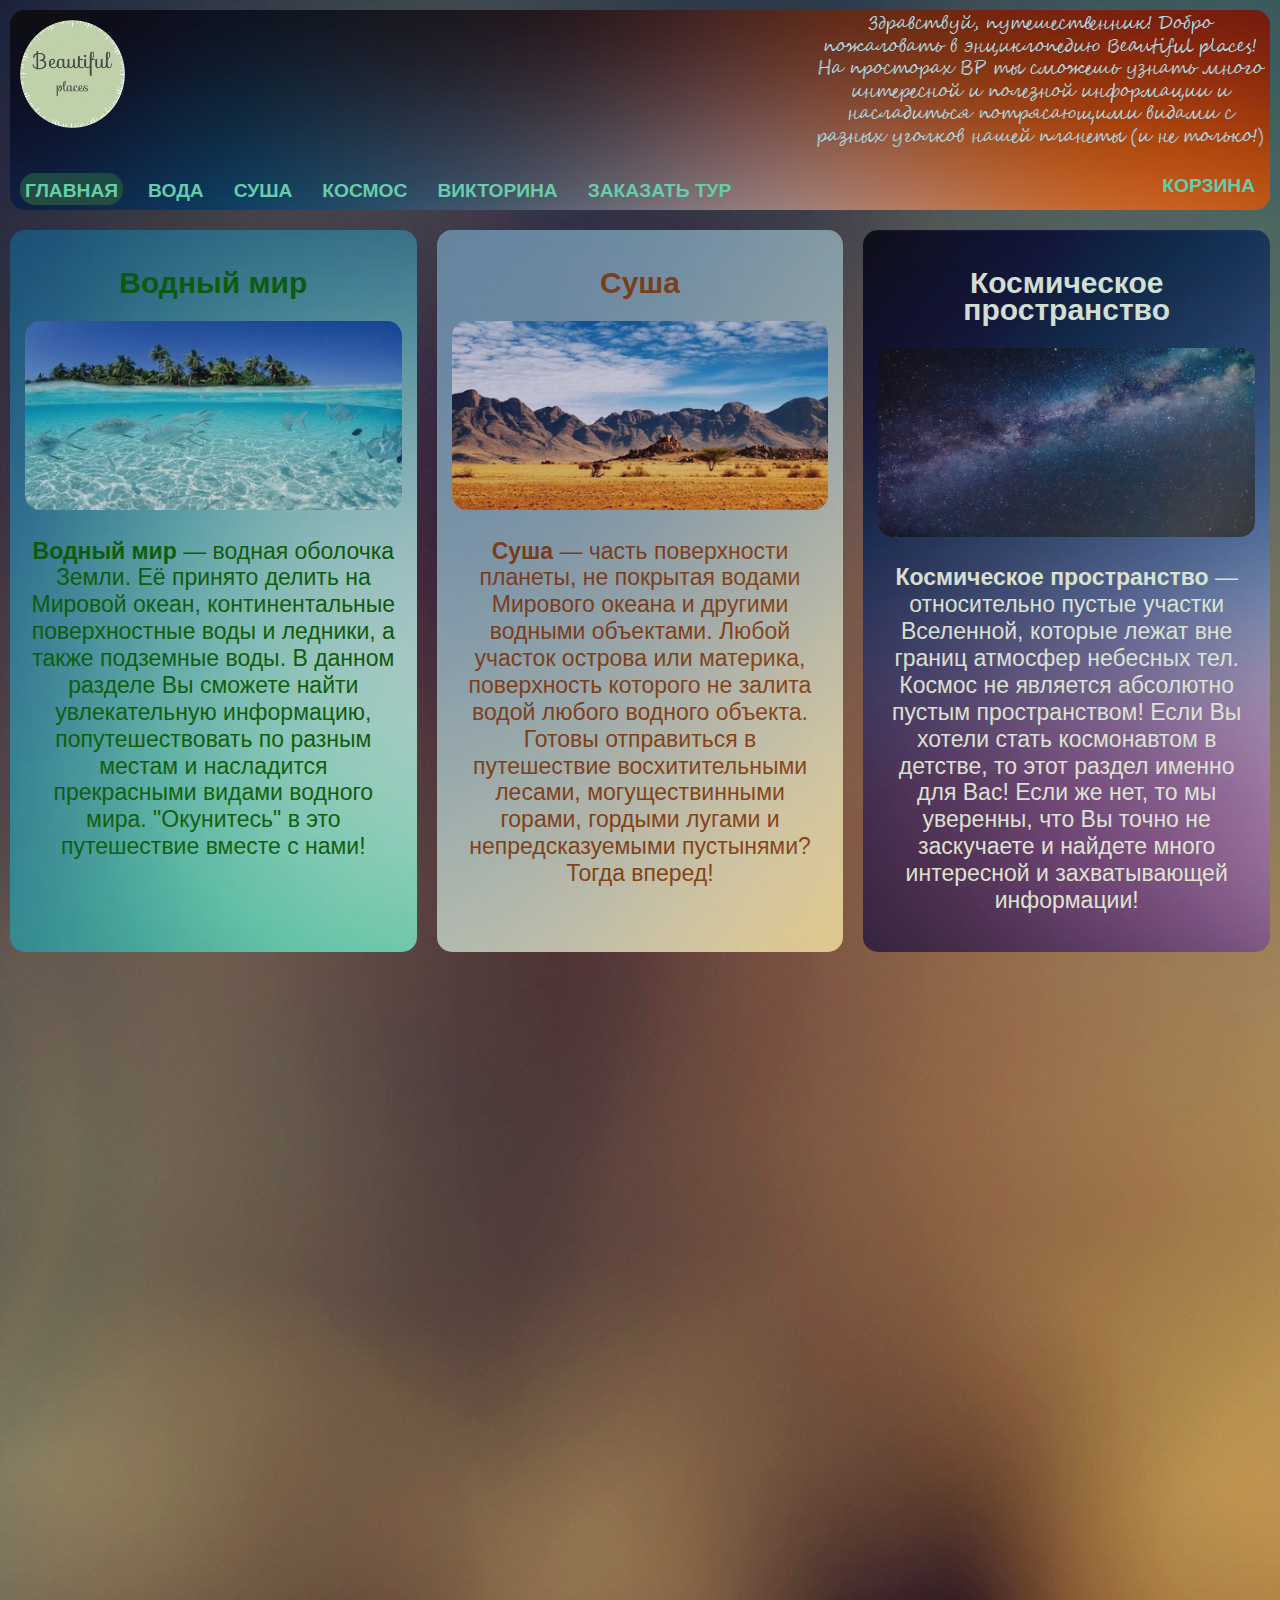
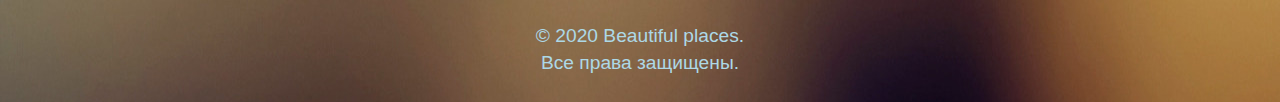
<file: index.html>
<!doctype html>
<html lang="ru">
<head>

 <meta charset="utf-8">
 <title>Beautiful places</title>

 <link rel="stylesheet" type="text/css" href="styles/index.css">
 <link rel="stylesheet" href="animate/animate.css">
 <meta name="viewport" content="width=device-width, initial-scale=1.0">

 <script src="animate/wow.min.js"></script>
 <script>
 	new WOW().init();
 </script>

</head>

<body>

	<div class="header wow bounceInDown" data-wow-duration = "2s">

		<div class="head">

			<div class="logo">
				<a href="index.html">		
					<img src="images/logo.png" class="logo">
				</a>
			</div>
			
			<div class="slogan">
				<img src="images/slogan.png">
			</div>

		</div>

		<div class="nav">
			<a href="index.html" class="menu selected">ГЛАВНАЯ</a>
			<a href="water.html" class="menu">ВОДА</a>
			<a href="land.html" class="menu">СУША</a>
			<a href="space.html" class="menu">КОСМОС</a>
			<a href="quiz.html" class="menu">ВИКТОРИНА</a>
			<a href="tours.html" class="menu">ЗАКАЗАТЬ ТУР</a>

			<div class="shoppingСart">
				<a href="cart.html">КОРЗИНА</a>
			</div>
		</div>
		
	</div>

	<div class="content">

		<div class="water wow bounceInLeft" data-wow-duration = "2s">

			<a href="water.html" id="water">

				<h2><strong>Водный мир</strong></h2>
				<img class="img" src="images/home/ocean.jpg">
				<p><strong>Водный мир</strong> — водная оболочка Земли. Её принято делить на Мировой океан, континентальные поверхностные воды и ледники, а также подземные воды.
				В данном разделе Вы сможете найти увлекательную информацию, попутешествовать по разным местам и насладится прекрасными видами водного мира. "Окунитесь" в это путешествие вместе с нами!</p>

			</a>

		</div>

		<div class="land wow bounceInUp" data-wow-duration = "2s">

			<a href="land.html" id="land">

				<h2><strong>Суша</strong></h2>
				<img class="img" src="images/home/desert.jpg">
				<p><strong>Суша</strong> — часть поверхности планеты, не покрытая водами Мирового океана и другими водными объектами. Любой участок острова или материка, поверхность которого не залита водой любого водного объекта.
				Готовы отправиться в путешествие восхитительными лесами, могуществинными горами, гордыми лугами и непредсказуемыми пустынями? Тогда вперед!</p>

			</a>

		</div>

		<div class="space wow bounceInRight" data-wow-duration = "2s">

			<a href="space.html" id="space">

				<h2><strong>Космическое пространство</strong></h2>
				<img class="img" src="images/home/stars.jpg">
				<p><strong>Космическое пространство</strong> — относительно пустые участки Вселенной, которые лежат вне границ атмосфер небесных тел. Космос не является абсолютно пустым пространством!
				Если Вы хотели стать космонавтом в детстве, то этот раздел именно для Вас! Если же нет, то мы уверенны, что Вы точно не заскучаете и найдете много интересной и захватывающей информации!</p>

			</a>

		</div>

	</div>

	<div class="contentOther">

		<div class="quiz wow bounceInLeft" data-wow-duration = "2s">

			<a href="quiz.html" id="quiz">

				<h2><strong>Викторина</strong></h2>
				<img class="img" src="images/home/quiz.jpg">
				<p>Уже знаете, где находится Байкал, сколько в мире океанов и готовы лететь в космос, так как знаете, сколько планет в Солнечной системе? Узнайте, насколько внимательно вы читали наш сайт и сколько всего запомнили, пройдите нашу замечательную викторину с вопросами про потрясающие места нашей планеты!</p>

			</a>

		</div>

		<div class="tours wow bounceInRight" data-wow-duration = "2s">

			<a href="tours.html" id="tours">

				<h2><strong>Заказать тур</strong></h2>
				<img class="img" src="images/home/tours.jpg">
				<p>У вас есть уникальная возможность воспользоваться подборкой туров от нашей редакции и отправиться в умопомрачительное путешествие в разные уголки планеты! Солнечная Мадейра, таинственная Иордания, загадочная Танзания, и даже суровая Антарктида, где вы сможете почувствовать себя в роли участника экспедиций!</p>

			</a>

		</div>

	</div>

<div class="footer">
	&copy 2020 Beautiful places.<br>Все права защищены.
</div>

</body>
</html>
</file>
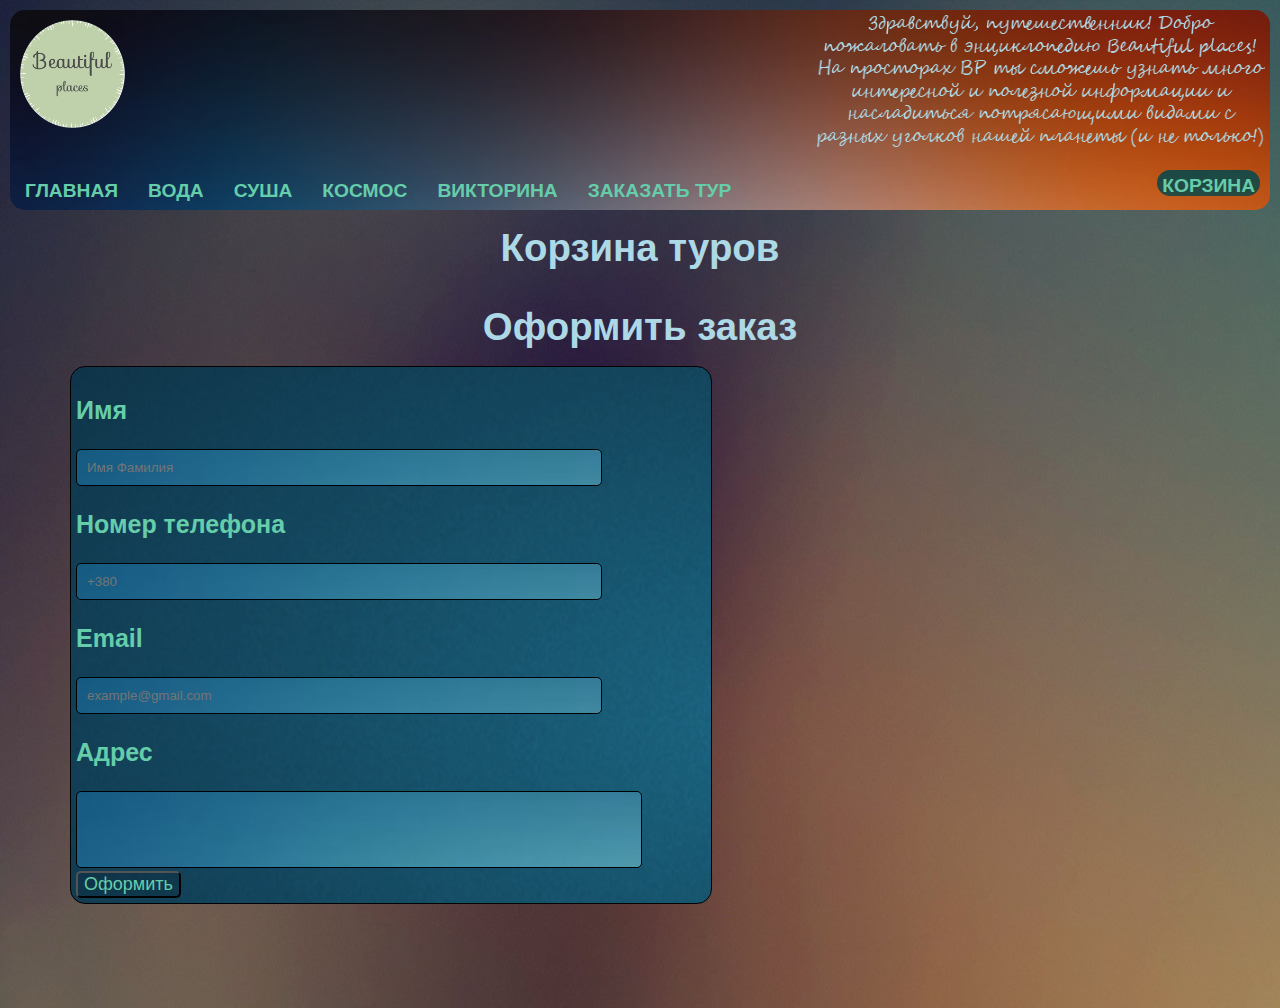
<file: cart.html>
<!doctype html>
<html lang="ru">
<head>

 <meta charset="utf-8">
 <title>Beautiful places</title>

 <link rel="stylesheet" type="text/css" href="styles/index.css">
 <link rel="stylesheet" type="text/css" href="styles/cart.css">
 <link rel="stylesheet" href="animate/animate.css">
 <meta name="viewport" content="width=device-width, initial-scale=1.0">

 <script src="animate/wow.min.js"></script>
 <script>
 	new WOW().init();
 </script>

</head>

<body>

	<div class="header wow bounceInDown" data-wow-duration = "2s">

		<div class="head">

			<div class="logo">
				<a href="index.html">		
					<img src="images/logo.png" class="logo">
				</a>
			</div>
			
			<div class="slogan">
				<img src="images/slogan.png">
			</div>

		</div>

		<div class="nav">
			<a href="index.html" class="menu">ГЛАВНАЯ</a>
			<a href="water.html" class="menu">ВОДА</a>
			<a href="land.html" class="menu">СУША</a>
			<a href="space.html" class="menu">КОСМОС</a>
			<a href="quiz.html" class="menu">ВИКТОРИНА</a>
			<a href="tours.html" class="menu">ЗАКАЗАТЬ ТУР</a>

			<div class="shoppingСart">
				<a href="cart.html" class="selected">КОРЗИНА</a>
			</div>
		</div>
		
	</div>

	<h1 class="wow bounceInUp" data-wow-duration = "2s">Корзина туров</h1>

	<div class="info wow bounceInUp" data-wow-duration = "2s" style="overflow-x: auto"></div>
	
	<h1 class="wow bounceInUp" data-wow-duration = "2s">Оформить заказ</h1>

	<form class="wow bounceInUp" data-wow-duration = "2s">
		<div class="form">
			<h3>Имя</h3>
			<input type="text" name="name" placeholder="Имя Фамилия">
			<h3>Номер телефона</h3>
			<input type="text" name="name" placeholder="+380">
			<h3>Email</h3>
			<input type="text" name="name" placeholder="example@gmail.com">
			<h3>Адрес</h3>
			<input id="adress" type="text" name="name" placeholder=""><br>
			<button>Оформить</button>
		</div>
	</form>

	<div class="footer wow bounceInUp" data-wow-duration = "2s">
		&copy 2020 Beautiful places.<br>Все права защищены.
	</div>

	<script src="class/Cart.js"></script>
	<script src="scripts/script.js"></script>

</body>

</html>
</file>
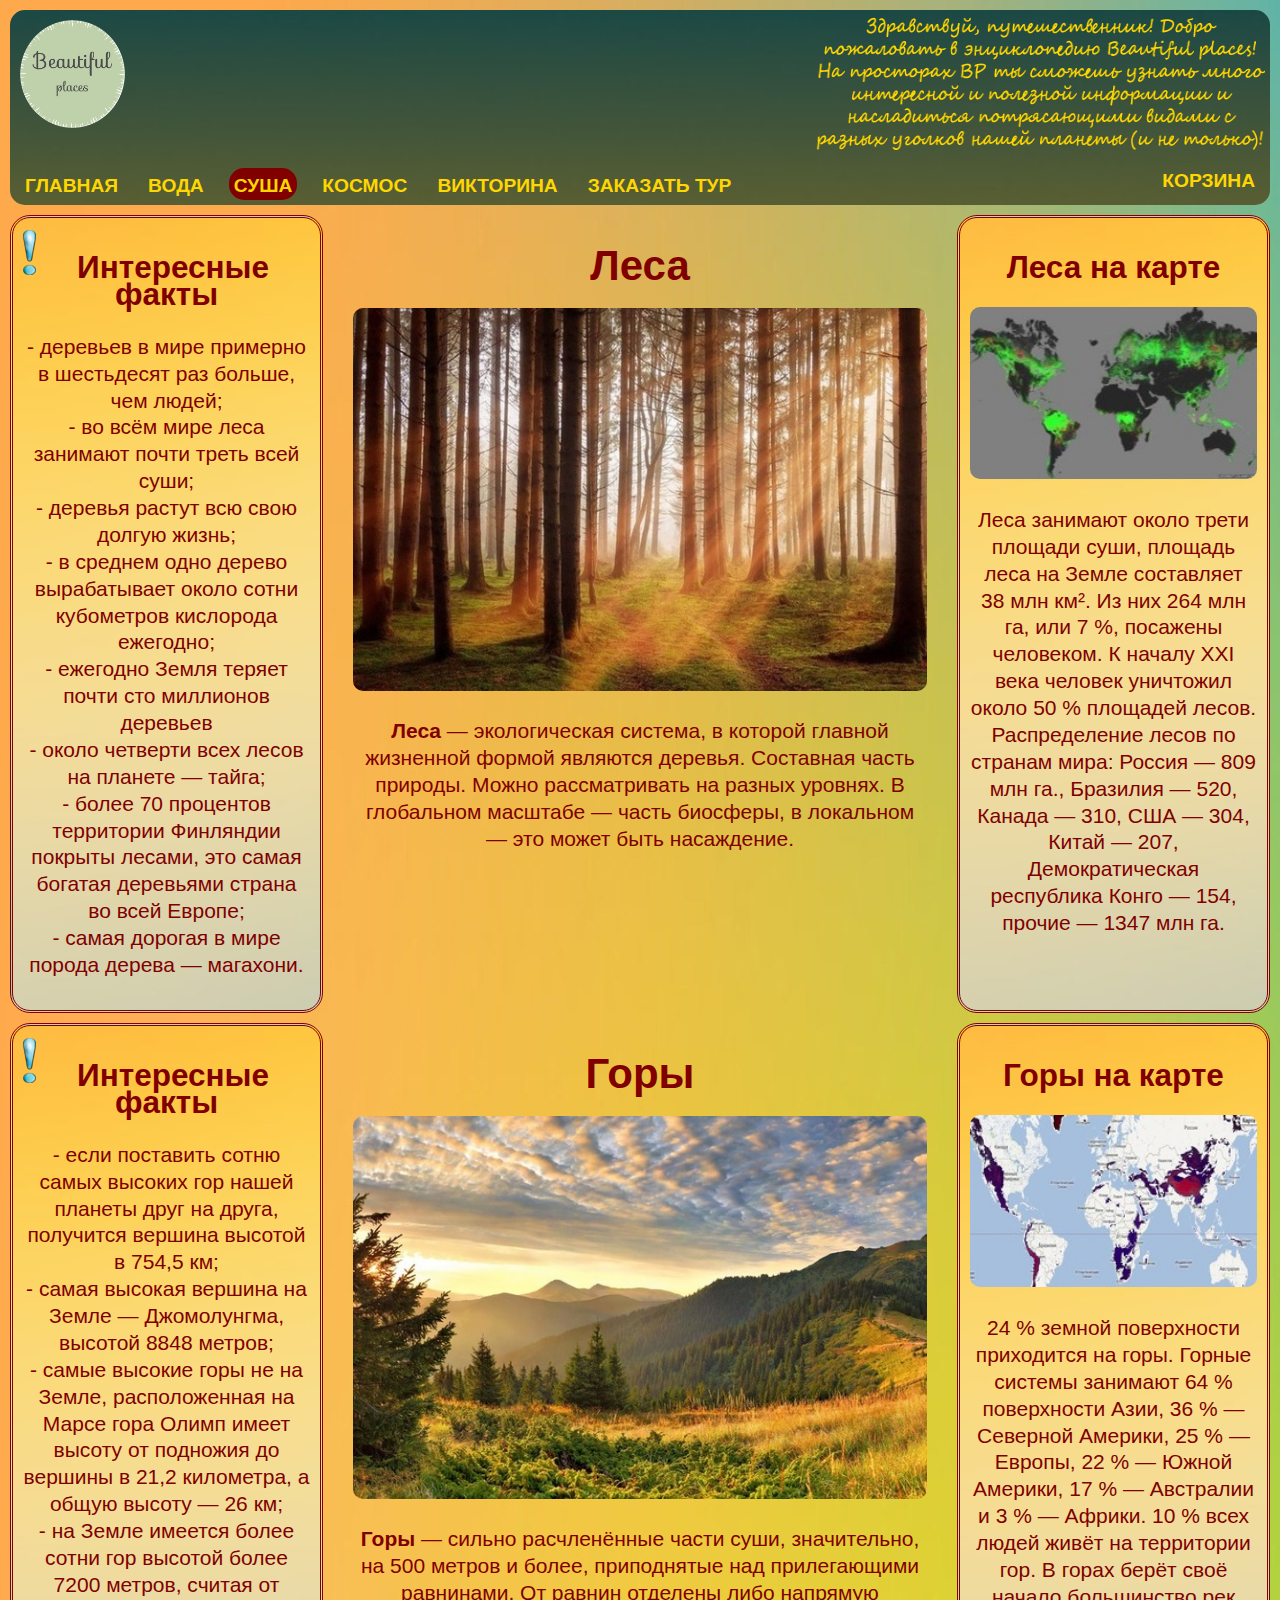
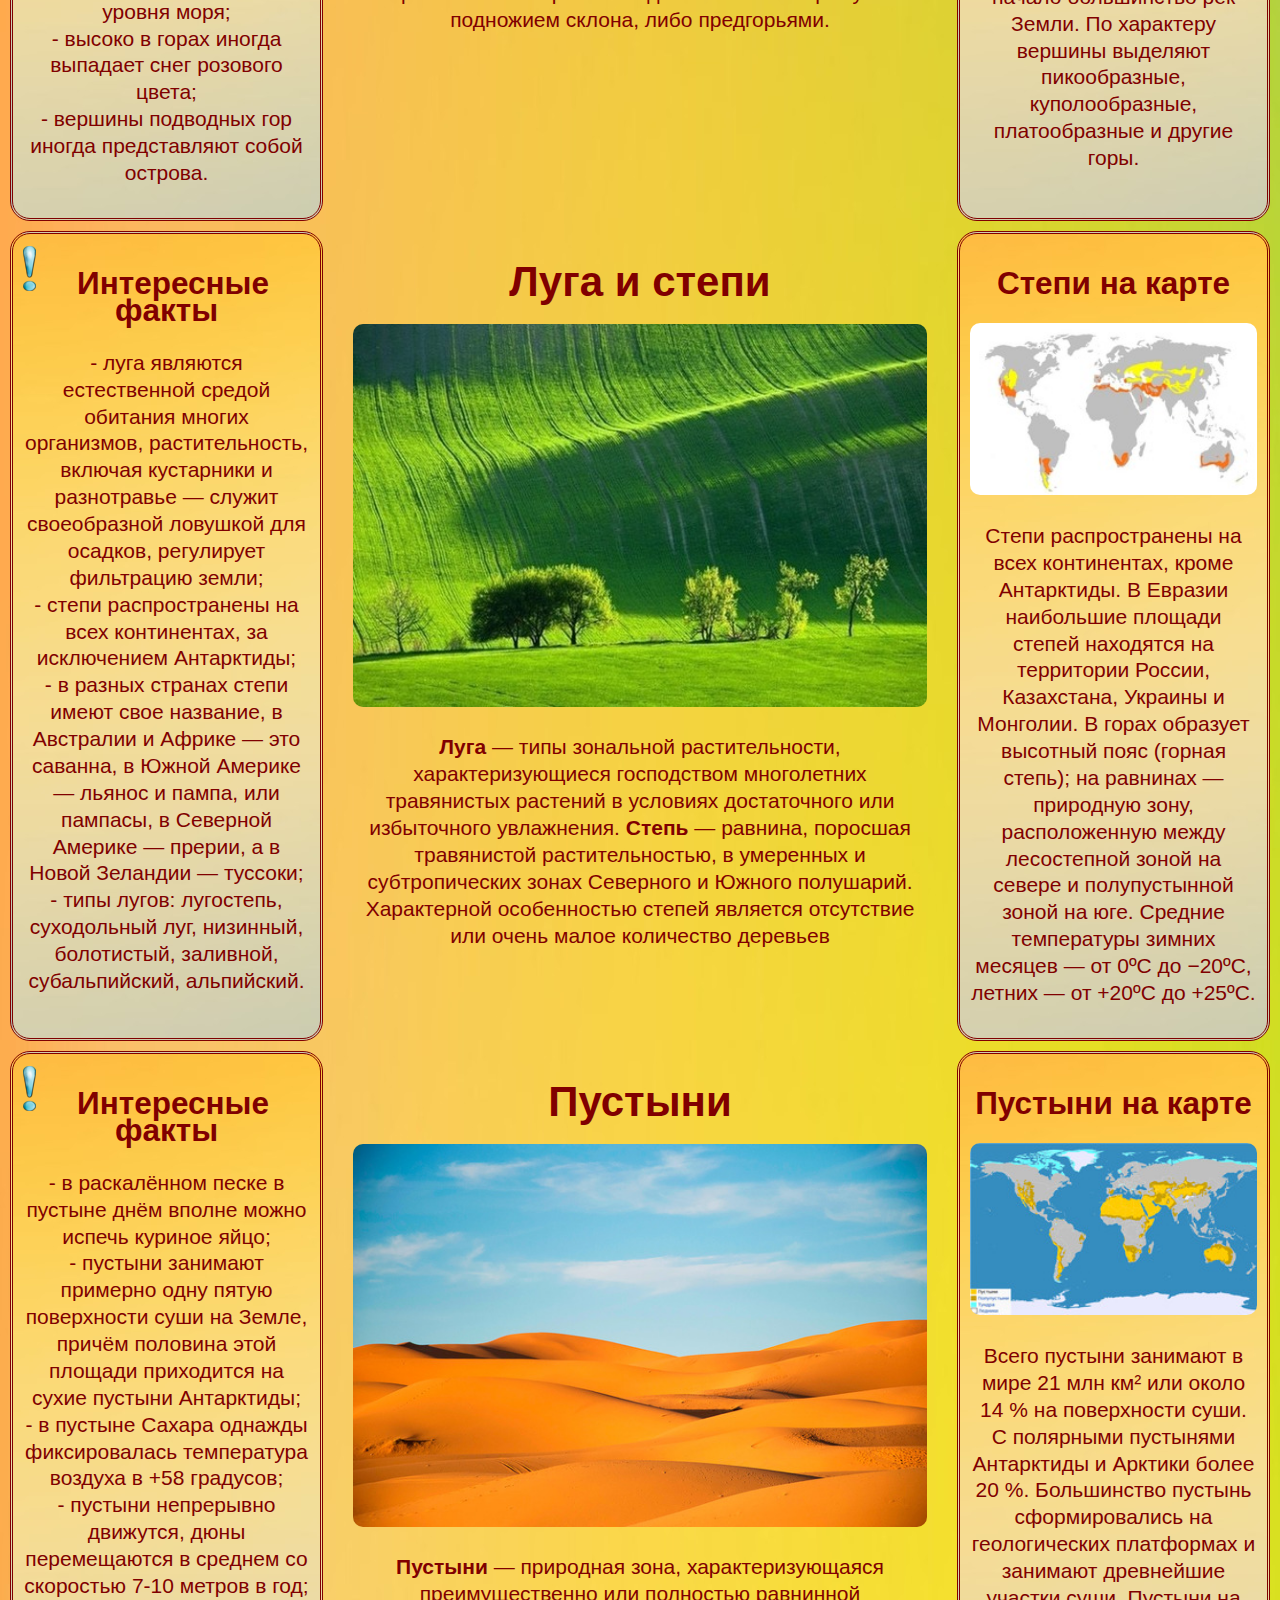
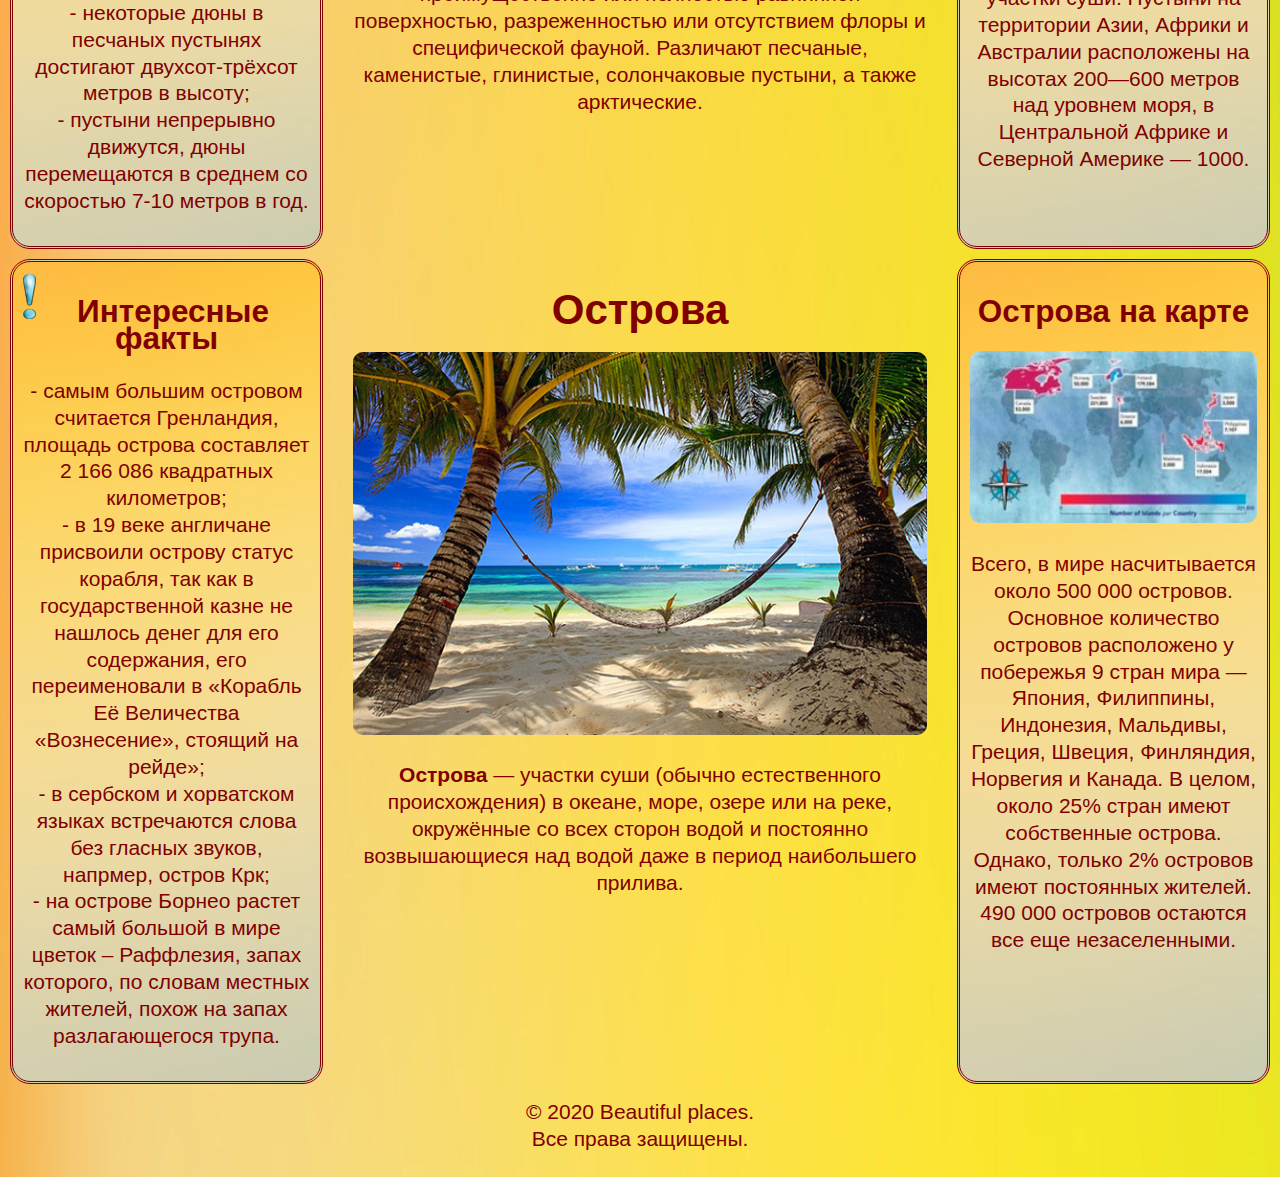
<file: land.html>
<!doctype html>
<html lang="ru">
<head>
 <meta charset="utf-8">
 <title>Beautiful places</title>

 <link rel="stylesheet" type="text/css" href="styles/land.css">
 <link rel="stylesheet" href="animate/animate.css">
 <link rel="stylesheet" href="dist/css/lightbox.css">
 <meta name="viewport" content="width=device-width, initial-scale=1.0">

 <script src="dist/js/lightbox-plus-jquery.js"></script>
 <script src="animate/wow.min.js"></script>
 <script>
 	new WOW().init();
 </script>

</head>

<body>

	<div class="header wow bounceInDown" data-wow-duration = "2s">

		<div class="head">

			<div class="logo">
				<a href="index.html">
					<img src="images/logo.png" class="logo">
				</a>
			</div>
			
			<div class="slogan">
				<img src="images/land-slogan.png">
			</div>

		</div>

		<div class="nav">
			<a href="index.html" class="menu">ГЛАВНАЯ</a>
			<a href="water.html" class="menu">ВОДА</a>
			<a href="land.html" class="menu selected">СУША</a>
			<a href="space.html" class="menu">КОСМОС</a>
			<a href="quiz.html" class="menu">ВИКТОРИНА</a>
			<a href="tours.html" class="menu">ЗАКАЗАТЬ ТУР</a>

			<div class="shoppingСart">
				<a href="cart.html">КОРЗИНА</a>
			</div>
		</div>
		
	</div>

	<div class="content">

		<div class="landInterestingFacts wow bounce">

			<img src="images/point.png" class="point">
			<h2><strong>Интересные факты</strong></h2>
			<p>
				- деревьев в мире примерно в шестьдесят раз больше, чем людей;<br>
				- во всём мире леса занимают почти треть всей суши;<br>
				- деревья растут всю свою долгую жизнь;<br>
				- в среднем одно дерево вырабатывает около сотни кубометров кислорода ежегодно;<br>
				- ежегодно Земля теряет почти сто миллионов деревьев<br>
				- около четверти всех лесов на планете — тайга;<br>
				- более 70 процентов территории Финляндии покрыты лесами, это самая богатая деревьями страна во всей Европе;<br>
				- самая дорогая в мире порода дерева — магахони.
			<p>

		</div>

		<div class="landMainContent wow bounce" data-wow-duration = "2s">
				
			<h1>Леса</h1>
			<img class="landImg" src="images/land/forest.jpg">
			<p><strong>Леса</strong> — экологическая система, в которой главной жизненной формой являются деревья. Составная часть природы. Можно рассматривать на разных уровнях. В глобальном масштабе — часть биосферы, в локальном — это может быть насаждение.</p>
				
		</div>

		<div class="landMap wow bounce" data-wow-duration = "3s">

			<h2><strong>Леса на карте</strong></h2>
			<a href="images/big-map/big-map-forest.jpg" data-lightbox="test"><img class="landImg" src="images/small-map/map-forest.jpg"></a>
			<p>Леса занимают около трети площади суши, площадь леса на Земле составляет 38 млн км². Из них 264 млн га, или 7 %, посажены человеком. К началу XXI века человек уничтожил около 50 % площадей лесов.<br>Распределение лесов по странам мира: Россия — 809 млн га., Бразилия — 520, Канада — 310, США — 304, Китай — 207, Демократическая республика Конго — 154, прочие — 1347 млн га.</p>

		</div>

	</div>

	<div class="content">

		<div class="landInterestingFacts">

			<img src="images/point.png" class="point">
			<h2><strong>Интересные факты</strong></h2>
			<p>
				- если поставить сотню самых высоких гор нашей планеты друг на друга, получится вершина высотой в 754,5 км;<br>
				- самая высокая вершина на Земле — Джомолунгма, высотой 8848 метров;<br>
				- самые высокие горы не на Земле, расположенная на Марсе гора Олимп имеет высоту от подножия до вершины в 21,2 километра, а общую высоту — 26 км;<br>
				- на Земле имеется более сотни гор высотой более 7200 метров, считая от уровня моря;<br>
				- высоко в горах иногда выпадает снег розового цвета;<br>
				- вершины подводных гор иногда представляют собой острова.
			</p>

		</div>

		<div class="landMainContent">
				
			<h1>Горы</h1>
			<img class="landImg" src="images/land/mountains.jpg">
			<p><strong>Горы</strong> — сильно расчленённые части суши, значительно, на 500 метров и более, приподнятые над прилегающими равнинами. От равнин отделены либо напрямую подножием склона, либо предгорьями.</p>
				
		</div>

		<div class="landMap">

			<h2><strong>Горы на карте</strong></h2>
			<a href="images/big-map/big-map-mountains.jpg" data-lightbox="test"><img class="landImg" src="images/small-map/map-mountains.jpg"></a>
			<p>24 % земной поверхности приходится на горы. Горные системы занимают 64 % поверхности Азии, 36 % — Северной Америки, 25 % — Европы, 22 % — Южной Америки, 17 % — Австралии и 3 % — Африки. 10 % всех людей живёт на территории гор. В горах берёт своё начало большинство рек Земли. По характеру вершины выделяют пикообразные, куполообразные, платообразные и другие горы.</p>

		</div>

	</div>

	<div class="content">

		<div class="landInterestingFacts">

			<img src="images/point.png" class="point">
			<h2><strong>Интересные факты</strong></h2>
			<p>
				- луга являются естественной средой обитания многих организмов, растительность, включая кустарники и разнотравье — служит своеобразной ловушкой для осадков, регулирует фильтрацию земли;<br>
				- степи распространены на всех континентах, за исключением Антарктиды;<br>
				- в разных странах степи имеют свое название, в Австралии и Африке — это саванна, в Южной Америке — льянос и пампа, или пампасы, в Северной Америке — прерии, а в Новой Зеландии — туссоки;<br>
				- типы лугов: лугостепь, суходольный луг, низинный, болотистый, заливной, субальпийский, альпийский.
			</p>

		</div>

		<div class="landMainContent">
				
			<h1>Луга и степи</h1>
			<img class="landImg" src="images/land/meadow.jpg">
			<p><strong>Луга</strong> — типы зональной растительности, характеризующиеся господством многолетних травянистых растений в условиях достаточного или избыточного увлажнения. <strong>Степь</strong> — равнина, поросшая травянистой растительностью, в умеренных и субтропических зонах Северного и Южного полушарий. Характерной особенностью степей является отсутствие или очень малое количество деревьев</p>
				
		</div>

		<div class="landMap">

			<h2><strong>Степи на карте</strong></h2>
			<a href="images/big-map/big-map-meadow.jpg" data-lightbox="test"><img class="landImg" src="images/small-map/map-meadow.jpg"></a>
			<p>Степи распространены на всех континентах, кроме Антарктиды. В Евразии наибольшие площади степей находятся на территории России, Казахстана, Украины и Монголии. В горах образует высотный пояс (горная степь); на равнинах — природную зону, расположенную между лесостепной зоной на севере и полупустынной зоной на юге. Средние температуры зимних месяцев — от 0ºС до −20ºС, летних — от +20ºС до +25ºС.</p>

		</div>

	</div>

	<div class="content">

		<div class="landInterestingFacts">
			<img src="images/point.png" class="point">
			<h2><strong>Интересные факты</strong></h2>
			<p>
				- в раскалённом песке в пустыне днём вполне можно испечь куриное яйцо;<br>
				- пустыни занимают примерно одну пятую поверхности суши на Земле, причём половина этой площади приходится на сухие пустыни Антарктиды;<br>
				- в пустыне Сахара однажды фиксировалась температура воздуха в +58 градусов;<br>
				- пустыни непрерывно движутся, дюны перемещаются в среднем со скоростью 7-10 метров в год;<br>
				- некоторые дюны в песчаных пустынях достигают двухсот-трёхсот метров в высоту;<br>
				- пустыни непрерывно движутся, дюны перемещаются в среднем со скоростью 7-10 метров в год.
			</p>

		</div>

		<div class="landMainContent">
				
			<h1>Пустыни</h1>
			<img class="landImg" src="images/land/wilderness.jpg">
			<p><strong>Пустыни</strong> — природная зона, характеризующаяся преимущественно или полностью равнинной поверхностью, разреженностью или отсутствием флоры и специфической фауной. Различают песчаные, каменистые, глинистые, солончаковые пустыни, а также арктические.</p>
				
		</div>

		<div class="landMap">

			<h2><strong>Пустыни на карте</strong></h2>
			<a href="images/big-map/big-map-wilderness.png" data-lightbox="test"><img class="landImg" src="images/small-map/map-wilderness.jpg"></a>
			<p>Всего пустыни занимают в мире 21 млн км² или около 14 % на поверхности суши. С полярными пустынями Антарктиды и Арктики более 20 %. Большинство пустынь сформировались на геологических платформах и занимают древнейшие участки суши. Пустыни на территории Азии, Африки и Австралии расположены на высотах 200—600 метров над уровнем моря, в Центральной Африке и Северной Америке — 1000.</p>

		</div>

	</div>

	<div class="content">

		<div class="landInterestingFacts">

			<img src="images/point.png" class="point">
			<h2><strong>Интересные факты</strong></h2>
			<p>
				- самым большим островом считается Гренландия, площадь острова составляет 2 166 086 квадратных километров;<br>
				- в 19 веке англичане присвоили острову статус корабля, так как в государственной казне не нашлось денег для его содержания, его переименовали в «Корабль Её Величества «Вознесение», стоящий на рейде»;<br>
				- в сербском и хорватском языках встречаются слова без гласных звуков, напрмер, остров Крк;<br>
				- на острове Борнео растет самый большой в мире цветок – Раффлезия, запах которого, по словам местных жителей, похож на запах разлагающегося трупа.
			</p>

		</div>

		<div class="landMainContent">
				
			<h1>Острова</h1>
			<img class="landImg" src="images/land/island.jpg">
			<p><strong>Острова</strong> — участки суши (обычно естественного происхождения) в океане, море, озере или на реке, окружённые со всех сторон водой и постоянно возвышающиеся над водой даже в период наибольшего прилива.</p>
				
		</div>

		<div class="landMap">

			<h2><strong>Острова на карте</strong></h2>
			<a href="images/big-map/big-map-island.jpg" data-lightbox="test"><img class="landImg" src="images/small-map/map-island.jpg"></a>
			<p>Всего, в мире насчитывается около 500 000 островов. Основное количество островов расположено у побережья 9 стран мира — Япония, Филиппины, Индонезия, Мальдивы, Греция, Швеция, Финляндия, Норвегия и Канада. В целом, около 25% стран имеют собственные острова. Однако, только 2% островов имеют постоянных жителей. 490 000 островов остаются все еще незаселенными.</p>
			
		</div>

	</div>

	<div class="footer">
		&copy 2020 Beautiful places.<br>Все права защищены.
	</div> 

</body>

</html>
</file>
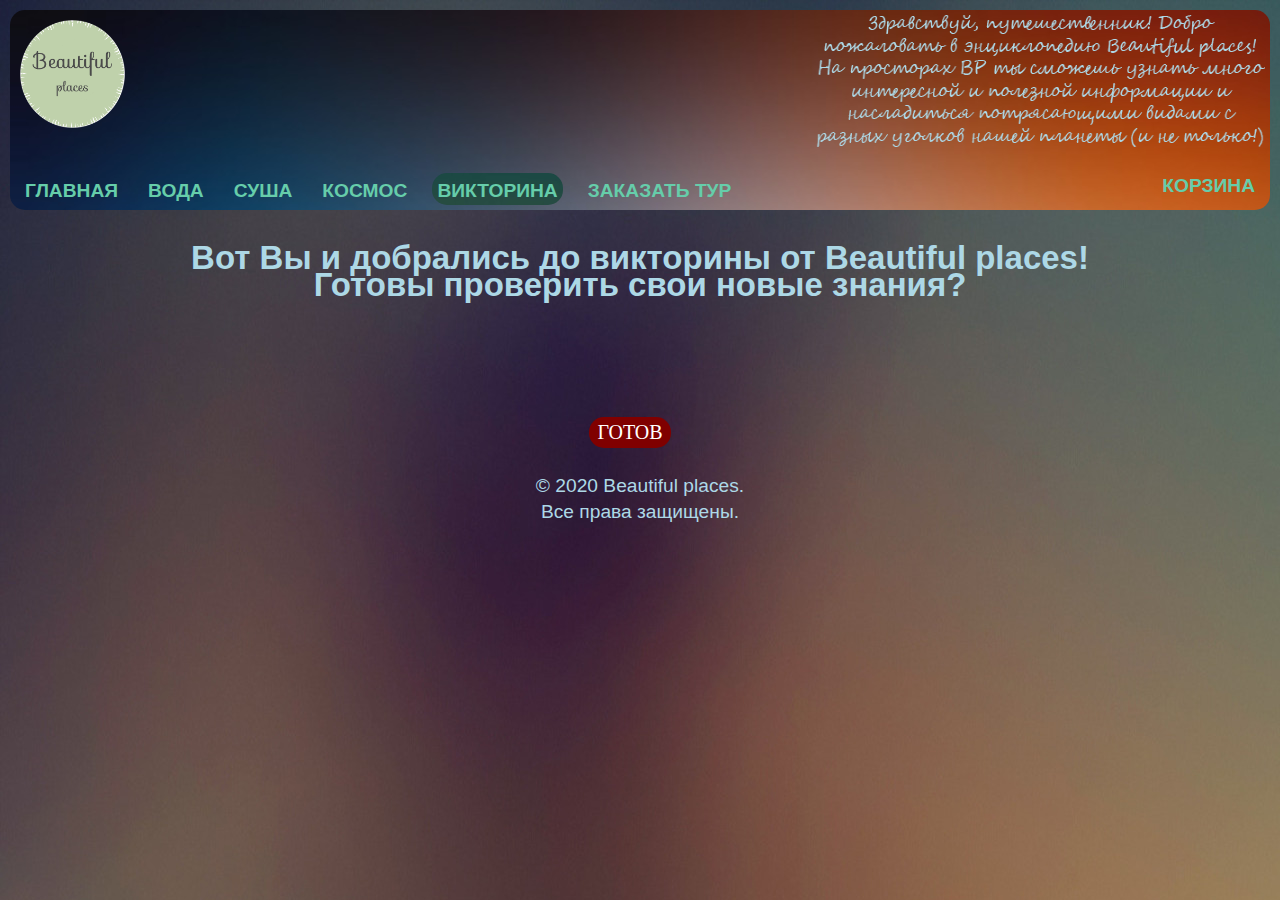
<file: quiz.html>
<!doctype html>
<html lang="ru">
<head>

 <meta charset="utf-8">
 <title>Beautiful places</title>

 <link rel="stylesheet" type="text/css" href="styles/quiz.css">
 <link rel="stylesheet" type="text/css" href="styles/index.css">
 <link rel="stylesheet" href="animate/animate.css">
 <meta name="viewport" content="width=device-width, initial-scale=1.0">

 <script src="animate/wow.min.js"></script>
 <script>
 	new WOW().init();
 </script>

</head>

<body>

	<div class="header wow bounceInDown" data-wow-duration = "2s">

		<div class="head">

			<div class="logo">
				<a href="index.html">		
					<img src="images/logo.png" class="logo">
				</a>
			</div>
			
			<div class="slogan">
				<img src="images/slogan.png">
			</div>

		</div>

		<div class="nav">
			<a href="index.html" class="menu">ГЛАВНАЯ</a>
			<a href="water.html" class="menu">ВОДА</a>
			<a href="land.html" class="menu">СУША</a>
			<a href="space.html" class="menu">КОСМОС</a>
			<a href="quiz.html" class="menu selected">ВИКТОРИНА</a>
			<a href="tours.html" class="menu">ЗАКАЗАТЬ ТУР</a>

			<div class="shoppingСart">
				<a href="cart.html">КОРЗИНА</a>
			</div>
		</div>
		
	</div>

	<div class="wow bounceIn" data-wow-duration = "2s" data-wow-delay = "2s" style="text-align: center">

		<p id="greeting">Вот Вы и добрались до викторины от Beautiful places!<br>Готовы проверить свои новые знания?</p>

		<p id="result"></p>

		<p id="question"></p>

		<div class="choice">
			<button onclick="quiz(1)" class="test" id="choice1"></button>
			<button onclick="quiz(2)" class="test" id="choice2"></button>
			<button onclick="quiz(3)" class="test" id="choice3"></button>
			<button onclick="quiz(4)" class="test" id="choice4"></button>
		</div>
	</div>

	<div class="wow bounceIn" data-wow-duration = "2s" data-wow-delay = "3s" style="text-align: center;">

		<button id="start" class="test" onclick="quiz(0)">ГОТОВ</button><br>

		<script type="text/javascript"> 
			let curentUrl = document.URL; 
			document.write("<a id='restart' style='display: none;' class='test' href='" + curentUrl + "'>НАЧАТЬ СНАЧАЛА</a>"); 
		</script>

	</div>

	<div class="footer wow bounceInUp" data-wow-duration = "2s">
		&copy 2020 Beautiful places.<br>Все права защищены.
	</div>

	<script src="scripts/quiz.js"></script>

</body>

</html>
</file>
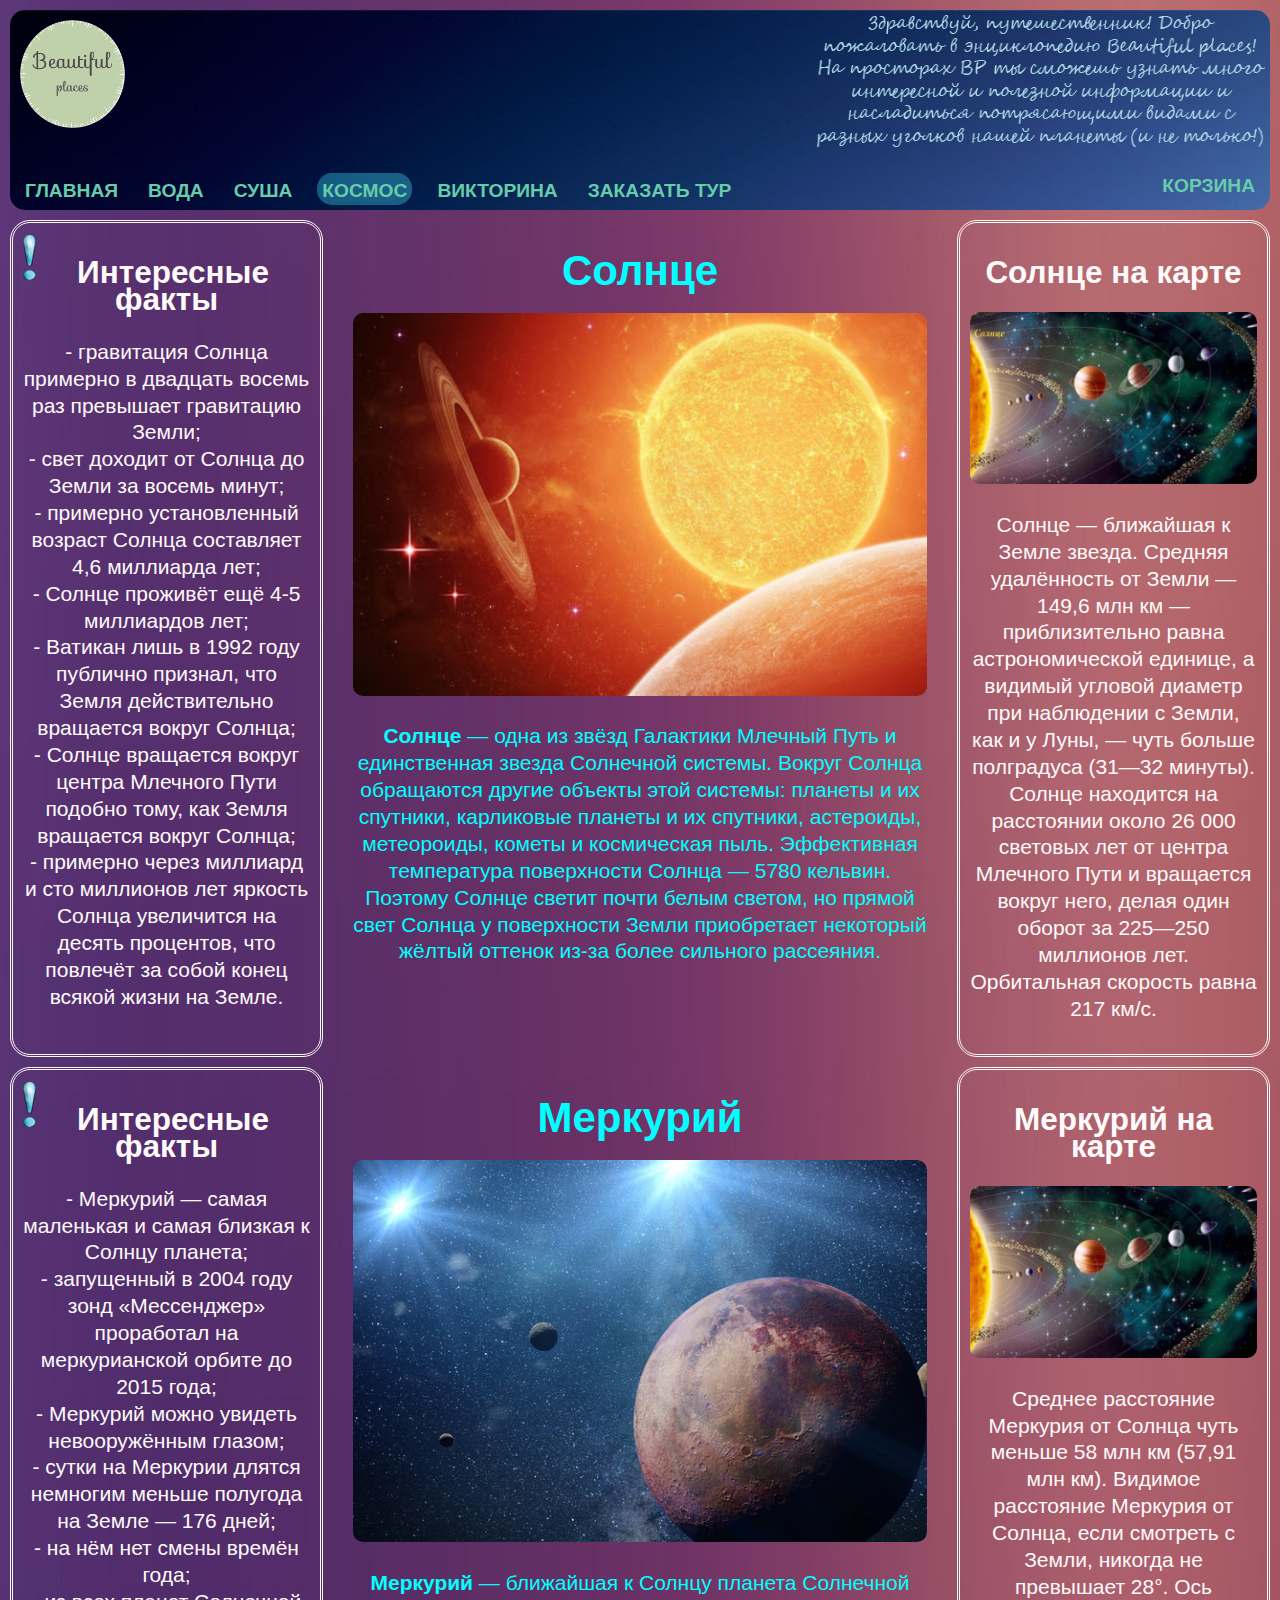
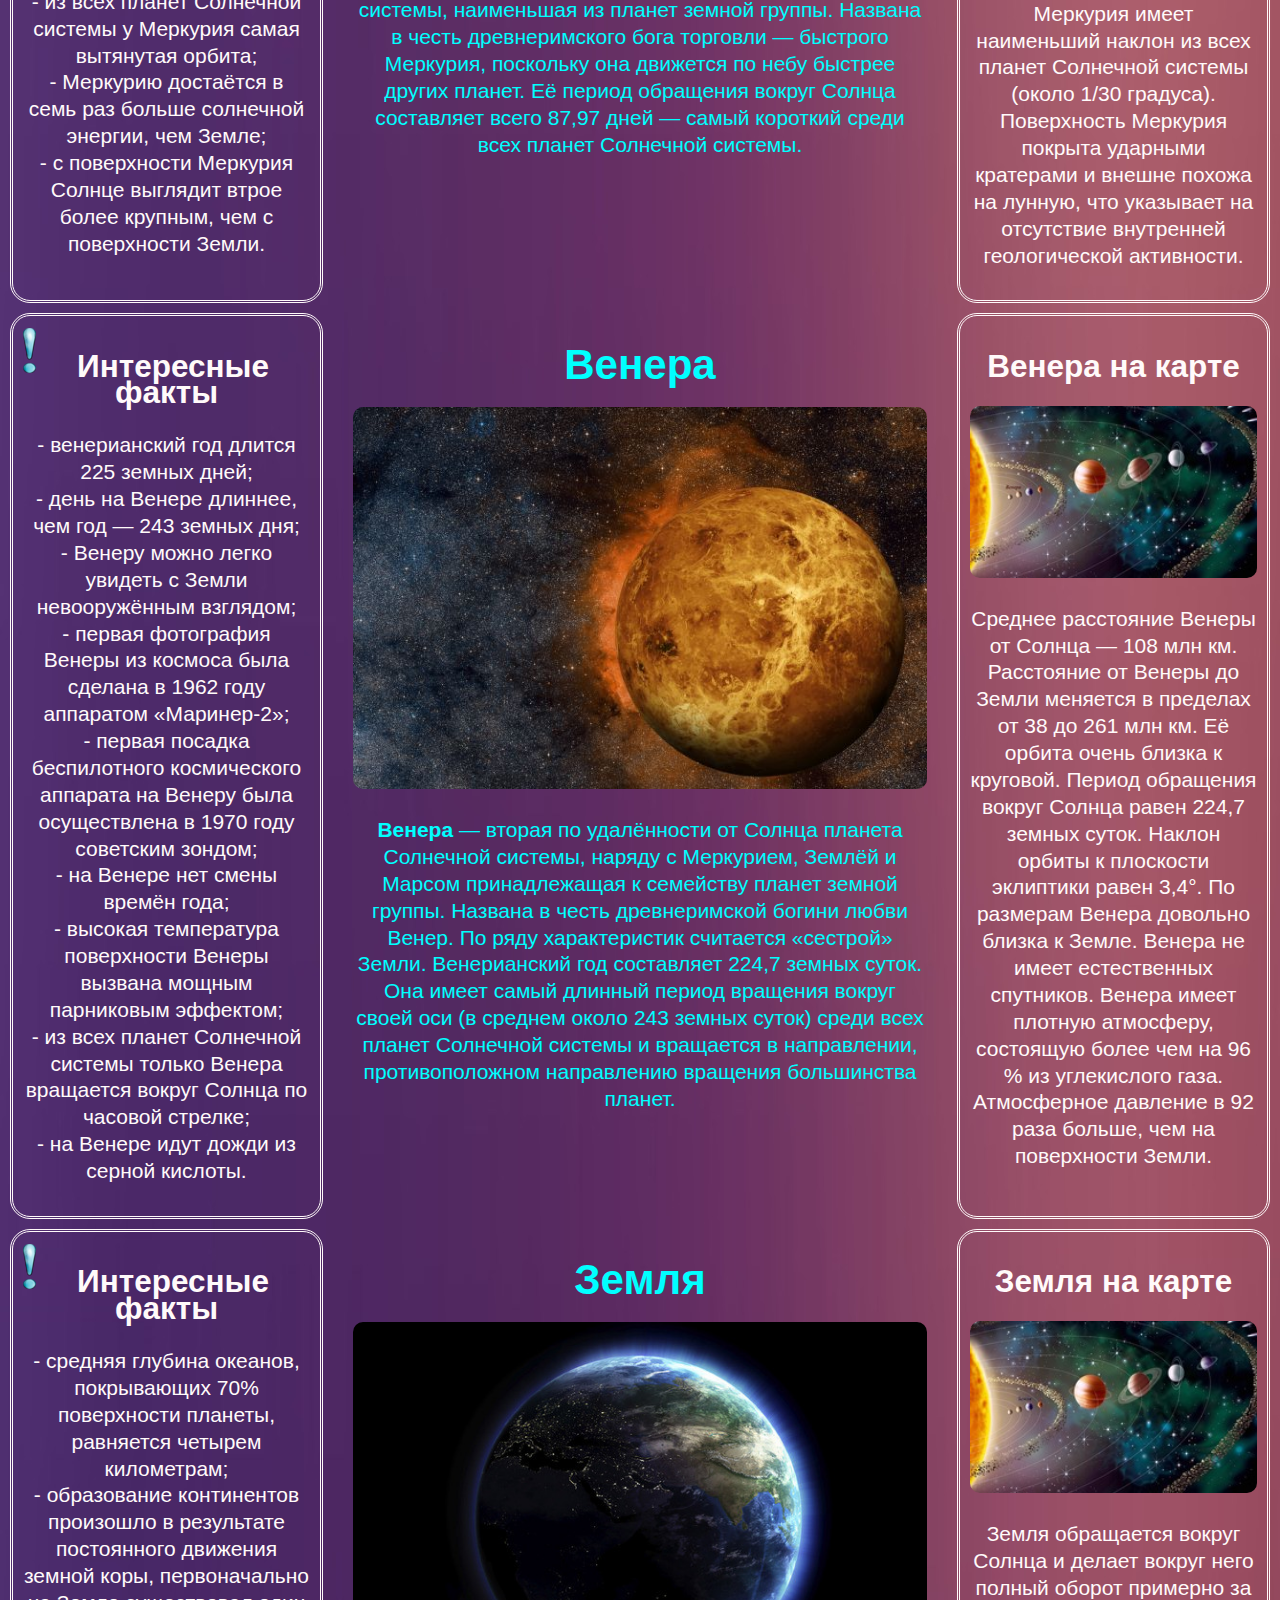
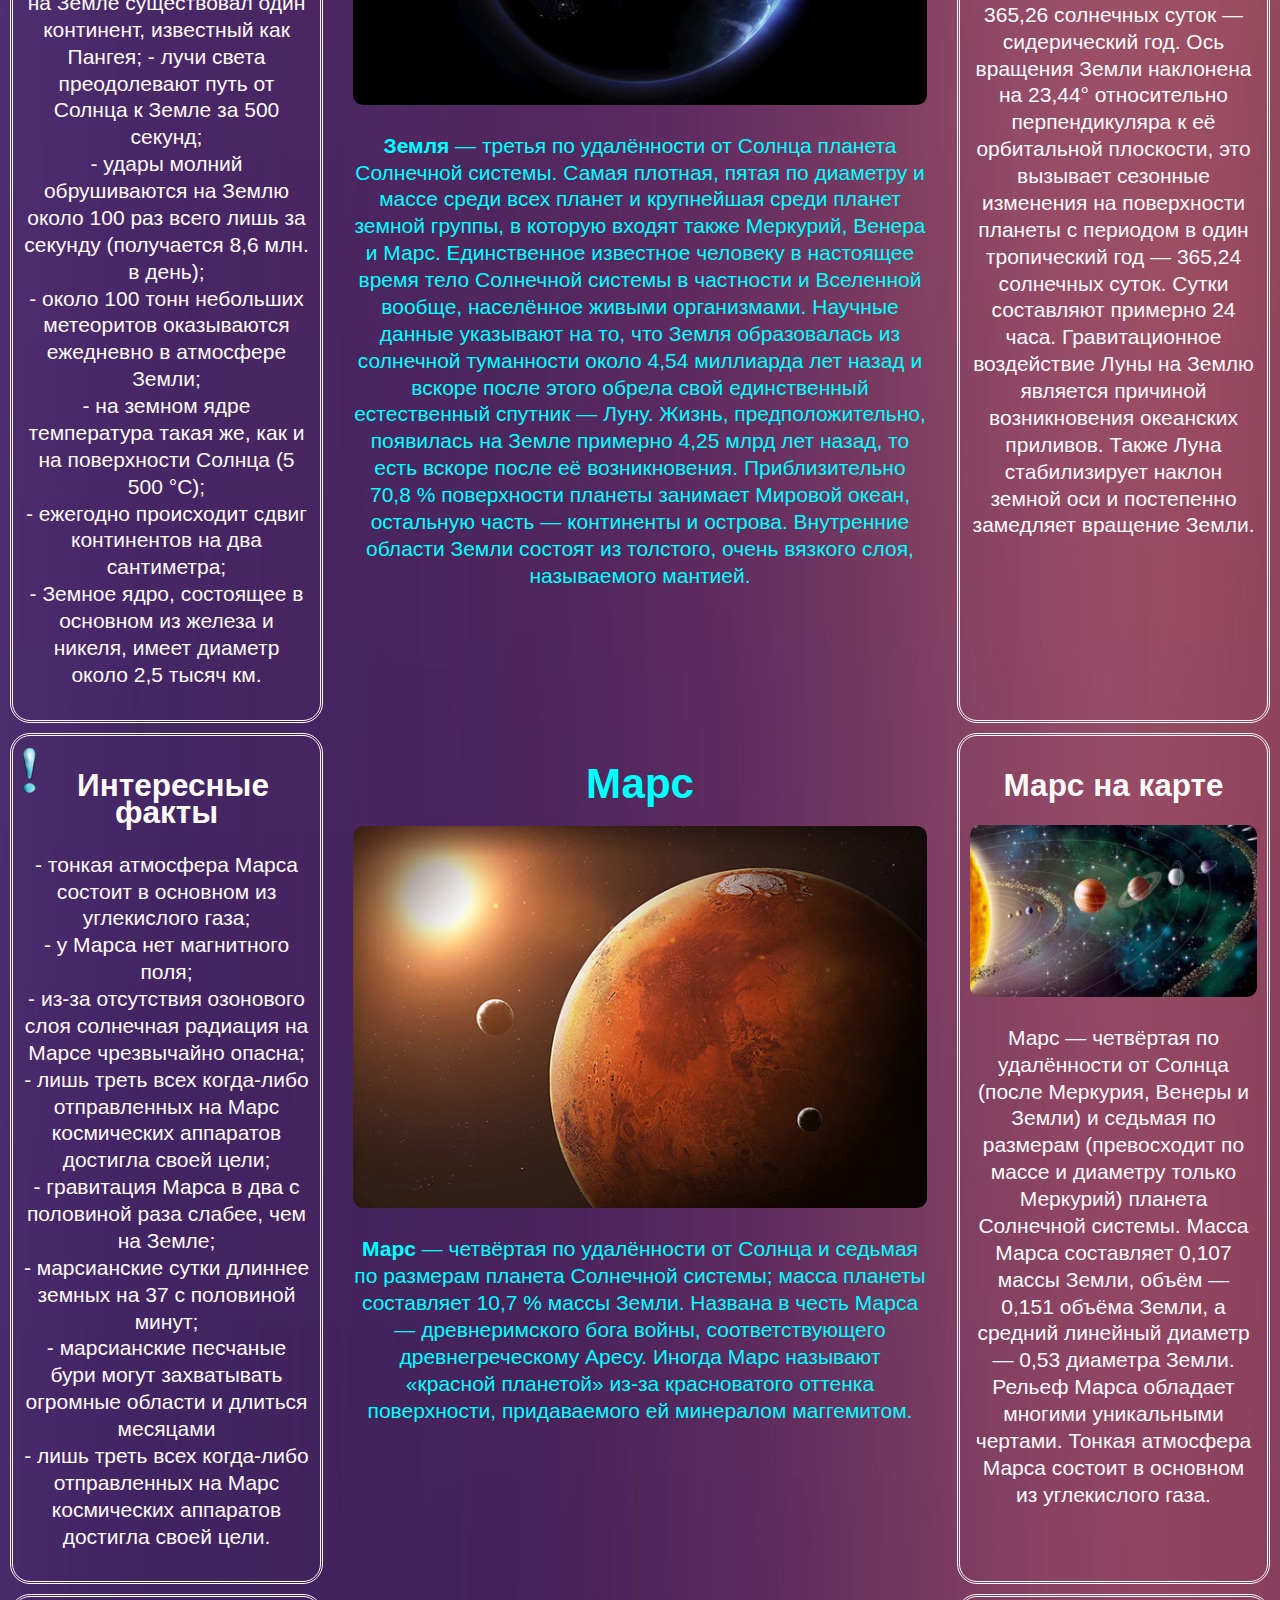
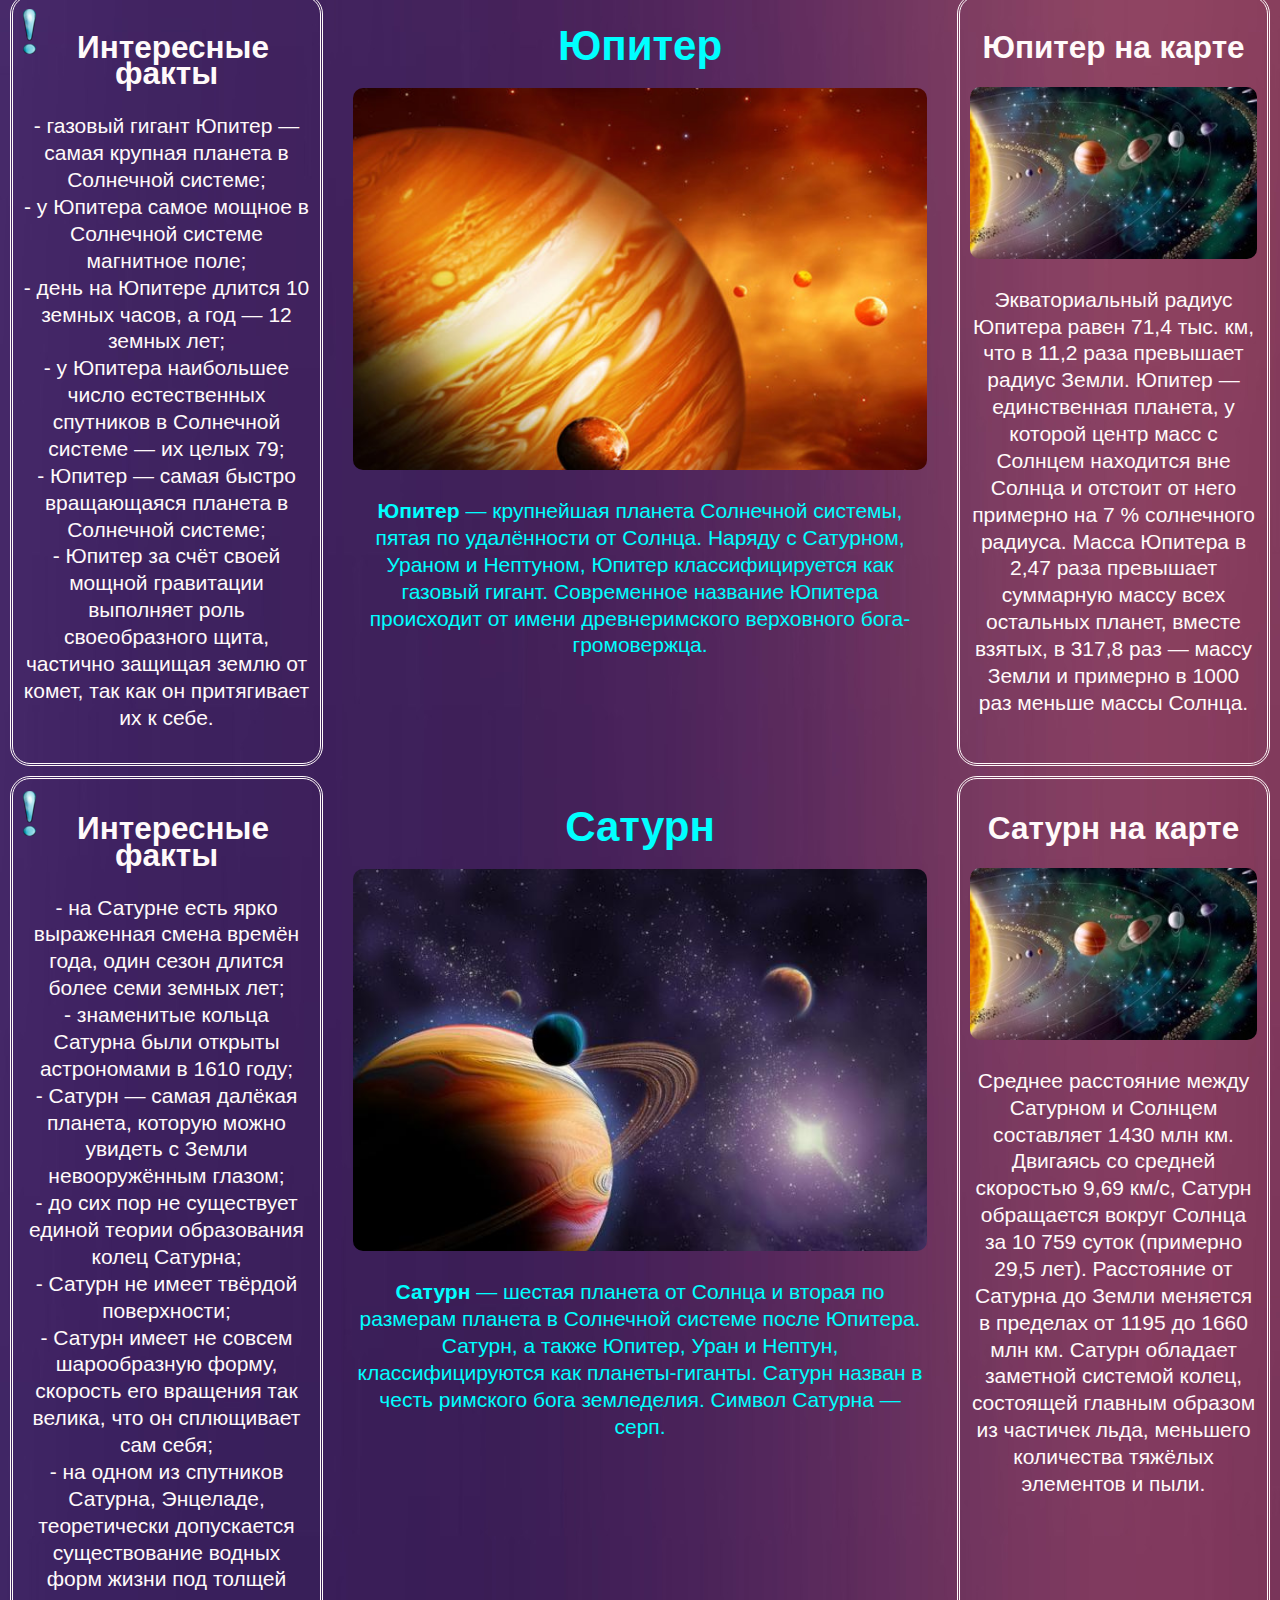
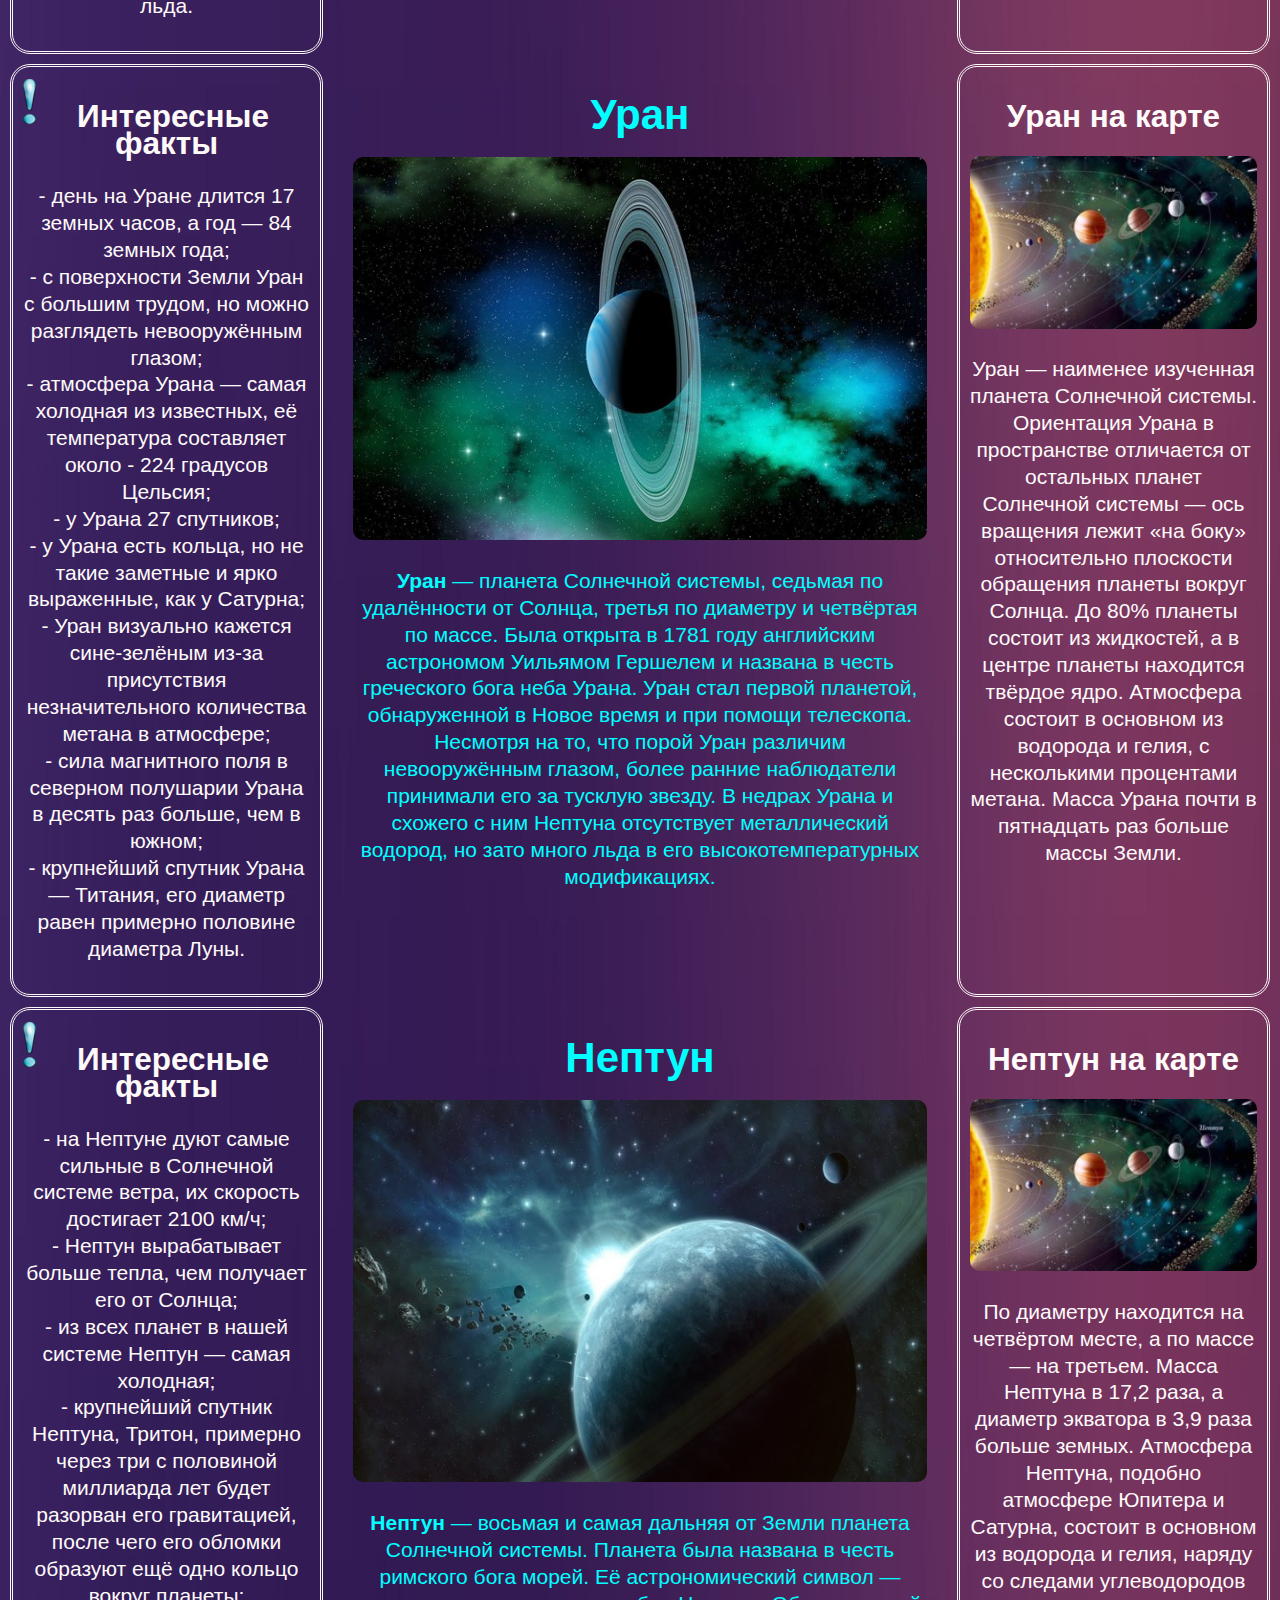
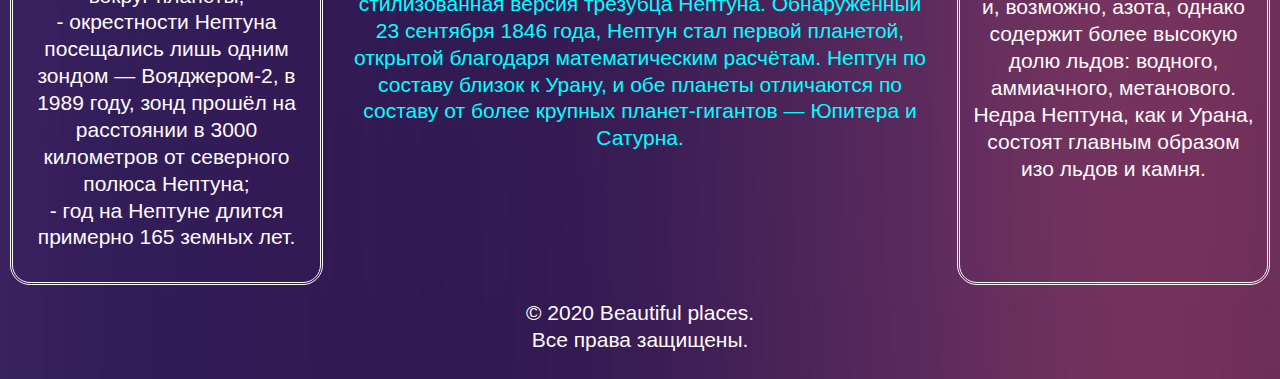
<file: space.html>
<!doctype html>
<html lang="ru">
<head>
 <meta charset="utf-8">
 <title>Beautiful places</title>

 <link rel="stylesheet" type="text/css" href="styles/space.css">
 <link rel="stylesheet" href="animate/animate.css">
 <link rel="stylesheet" href="dist/css/lightbox.css">
 <meta name="viewport" content="width=device-width, initial-scale=1.0">

 <script src="dist/js/lightbox-plus-jquery.js"></script>
 <script src="animate/wow.min.js"></script>
 <script>
 	new WOW().init();
 </script>

</head>

<body>

	<div class="header wow bounceInDown" data-wow-duration = "2s">

		<div class="head">

			<div class="logo">
				<a href="index.html">
					<img src="images/logo.png" class="logo">
				</a>
			</div>
			
			<div class="slogan">
				<img src="images/slogan.png">
			</div>

		</div>

		<div class="nav">
			<a href="index.html" class="menu">ГЛАВНАЯ</a>
			<a href="water.html" class="menu">ВОДА</a>
			<a href="land.html" class="menu">СУША</a>
			<a href="space.html" class="menu selected">КОСМОС</a>
			<a href="quiz.html" class="menu">ВИКТОРИНА</a>
			<a href="tours.html" class="menu">ЗАКАЗАТЬ ТУР</a>

			<div class="shoppingСart">
				<a href="cart.html">КОРЗИНА</a>
			</div>
		</div>
		
	</div>

	<div class="content">

		<div class="spaceInterestingFacts wow bounce">

			<img src="images/point.png" class="point">
			<h2><strong>Интересные факты</strong></h2>
			<p>
				- гравитация Солнца примерно в двадцать восемь раз превышает гравитацию Земли;<br>
				- свет доходит от Солнца до Земли за восемь минут;<br>
				- примерно установленный возраст Солнца составляет 4,6 миллиарда лет;<br>
				- Солнце проживёт ещё 4-5 миллиардов лет;<br>
				- Ватикан лишь в 1992 году публично признал, что Земля действительно вращается вокруг Солнца;<br>
				- Солнце вращается вокруг центра Млечного Пути подобно тому, как Земля вращается вокруг Солнца;<br>
				- примерно через миллиард и сто миллионов лет яркость Солнца увеличится на десять процентов, что повлечёт за собой конец всякой жизни на Земле.
			</p>

		</div>

		<div class="spaceMainContent wow bounce" data-wow-duration = "2s">

			<h1>Солнце</h1>
			<img class="spaceImg" src="images/space/sun.jpg">
			<p><strong>Солнце</strong> — одна из звёзд Галактики Млечный Путь и единственная звезда Солнечной системы. Вокруг Солнца обращаются другие объекты этой системы: планеты и их спутники, карликовые планеты и их спутники, астероиды, метеороиды, кометы и космическая пыль. Эффективная температура поверхности Солнца — 5780 кельвин. Поэтому Солнце светит почти белым светом, но прямой свет Солнца у поверхности Земли приобретает некоторый жёлтый оттенок из-за более сильного рассеяния.</p>

		</div>

		<div class="spaceMap wow bounce" data-wow-duration = "3s">

			<h2><strong>Солнце на карте</strong></h2>
			<a href="images/big-map/big-map-sun.jpg" data-lightbox="test"><img class="spaceImg" src="images/small-map/map-sun.jpg"></a>
			<p>Солнце — ближайшая к Земле звезда. Средняя удалённость от Земли — 149,6 млн км — приблизительно равна астрономической единице, а видимый угловой диаметр при наблюдении с Земли, как и у Луны, — чуть больше полградуса (31—32 минуты). Солнце находится на расстоянии около 26 000 световых лет от центра Млечного Пути и вращается вокруг него, делая один оборот за 225—250 миллионов лет. Орбитальная скорость равна 217 км/с.</p>

		</div>

	</div>

	<div class="content">

		<div class="spaceInterestingFacts">

			<img src="images/point.png" class="point">
			<h2><strong>Интересные факты</strong></h2>
			<p>
				- Меркурий — самая маленькая и самая близкая к Солнцу планета;<br>
				- запущенный в 2004 году зонд «Мессенджер» проработал на меркурианской орбите до 2015 года;<br>
				- Меркурий можно увидеть невооружённым глазом;<br>
				- сутки на Меркурии длятся немногим меньше полугода на Земле — 176 дней;<br>
				- на нём нет смены времён года;<br>
				- из всех планет Солнечной системы у Меркурия самая вытянутая орбита;<br>
				- Меркурию достаётся в семь раз больше солнечной энергии, чем Земле;<br>
				- с поверхности Меркурия Солнце выглядит втрое более крупным, чем с поверхности Земли.
			</p>

		</div>

		<div class="spaceMainContent">

			<h1>Меркурий</h1>
			<img class="spaceImg" src="images/space/mercury.jpg">
			<p><strong>Меркурий</strong> — ближайшая к Солнцу планета Солнечной системы, наименьшая из планет земной группы. Названа в честь древнеримского бога торговли — быстрого Меркурия, поскольку она движется по небу быстрее других планет. Её период обращения вокруг Солнца составляет всего 87,97 дней — самый короткий среди всех планет Солнечной системы.</p>

		</div>

		<div class="spaceMap">

			<h2><strong>Меркурий на карте</strong></h2>
			<a href="images/big-map/big-map-mercury.jpg" data-lightbox="test"><img class="spaceImg" src="images/small-map/map-mercury.jpg"></a>
			<p>Среднее расстояние Меркурия от Солнца чуть меньше 58 млн км (57,91 млн км). Видимое расстояние Меркурия от Солнца, если смотреть с Земли, никогда не превышает 28°. Ось Меркурия имеет наименьший наклон из всех планет Солнечной системы (около 1/30 градуса). Поверхность Меркурия покрыта ударными кратерами и внешне похожа на лунную, что указывает на отсутствие внутренней геологической активности.</p>

		</div>
			
	</div>

	<div class="content">

		<div class="spaceInterestingFacts">

			<img src="images/point.png" class="point">
			<h2><strong>Интересные факты</strong></h2>
			<p>
				- венерианский год длится 225 земных дней;<br>
				- день на Венере длиннее, чем год — 243 земных дня;<br>
				- Венеру можно легко увидеть с Земли невооружённым взглядом;<br>
				- первая фотография Венеры из космоса была сделана в 1962 году аппаратом «Маринер-2»;<br>
				- первая посадка беспилотного космического аппарата на Венеру была осуществлена в 1970 году советским зондом;<br>
				- на Венере нет смены времён года;<br>
				- высокая температура поверхности Венеры вызвана мощным парниковым эффектом;<br>
				- из всех планет Солнечной системы только Венера вращается вокруг Солнца по часовой стрелке;<br>
				- на Венере идут дожди из серной кислоты.
			</p>

		</div>

		<div class="spaceMainContent">

			<h1>Венера</h1>
			<img class="spaceImg" src="images/space/venus.jpg">
			<p><strong>Венера</strong> — вторая по удалённости от Солнца планета Солнечной системы, наряду с Меркурием, Землёй и Марсом принадлежащая к семейству планет земной группы. Названа в честь древнеримской богини любви Венер. По ряду характеристик считается «сестрой» Земли. Венерианский год составляет 224,7 земных суток. Она имеет самый длинный период вращения вокруг своей оси (в среднем около 243 земных суток) среди всех планет Солнечной системы и вращается в направлении, противоположном направлению вращения большинства планет.</p>

		</div>

		<div class="spaceMap">

			<h2><strong>Венера на карте</strong></h2>
			<a href="images/big-map/big-map-venus.jpg" data-lightbox="test"><img class="spaceImg" src="images/small-map/map-venus.jpg"></a>
			<p>Среднее расстояние Венеры от Солнца — 108 млн км. Расстояние от Венеры до Земли меняется в пределах от 38 до 261 млн км. Её орбита очень близка к круговой. Период обращения вокруг Солнца равен 224,7 земных суток. Наклон орбиты к плоскости эклиптики равен 3,4°. По размерам Венера довольно близка к Земле. Венера не имеет естественных спутников. Венера имеет плотную атмосферу, состоящую более чем на 96 % из углекислого газа. Атмосферное давление в 92 раза больше, чем на поверхности Земли.</p>

		</div>
			
	</div>

	<div class="content">

		<div class="spaceInterestingFacts">

			<img src="images/point.png" class="point">
			<h2><strong>Интересные факты</strong></h2>
			<p>
				- средняя глубина океанов, покрывающих 70% поверхности планеты, равняется четырем километрам;<br>
				- образование континентов произошло в результате постоянного движения земной коры, первоначально на Земле существовал один континент, известный как Пангея;
				- лучи света преодолевают путь от Солнца к Земле за 500 секунд;<br>
				- удары молний обрушиваются на Землю около 100 раз всего лишь за секунду (получается 8,6 млн. в день);<br>
				- около 100 тонн небольших метеоритов оказываются ежедневно в атмосфере Земли;<br>
				- на земном ядре температура такая же, как и на поверхности Солнца (5 500 °C);<br>
				- ежегодно происходит сдвиг континентов на два сантиметра;<br>
				- Земное ядро, состоящее в основном из железа и никеля, имеет диаметр около 2,5 тысяч км.
			</p>

		</div>

		<div class="spaceMainContent">

			<h1>Земля</h1>
			<img class="spaceImg" src="images/space/earth.jpg">
			<p><strong>Земля</strong> — третья по удалённости от Солнца планета Солнечной системы. Самая плотная, пятая по диаметру и массе среди всех планет и крупнейшая среди планет земной группы, в которую входят также Меркурий, Венера и Марс. Единственное известное человеку в настоящее время тело Солнечной системы в частности и Вселенной вообще, населённое живыми организмами. Научные данные указывают на то, что Земля образовалась из солнечной туманности около 4,54 миллиарда лет назад и вскоре после этого обрела свой единственный естественный спутник — Луну. Жизнь, предположительно, появилась на Земле примерно 4,25 млрд лет назад, то есть вскоре после её возникновения. Приблизительно 70,8 % поверхности планеты занимает Мировой океан, остальную часть — континенты и острова. Внутренние области Земли состоят из толстого, очень вязкого слоя, называемого мантией.</p>

		</div>

		<div class="spaceMap">

			<h2><strong>Земля на карте</strong></h2>
			<a href="images/big-map/big-map-earth.jpg" data-lightbox="test"><img class="spaceImg" src="images/small-map/map-earth.jpg"></a>
			<p>Земля обращается вокруг Солнца и делает вокруг него полный оборот примерно за 365,26 солнечных суток — сидерический год. Ось вращения Земли наклонена на 23,44° относительно перпендикуляра к её орбитальной плоскости, это вызывает сезонные изменения на поверхности планеты с периодом в один тропический год — 365,24 солнечных суток. Сутки составляют примерно 24 часа. Гравитационное воздействие Луны на Землю является причиной возникновения океанских приливов. Также Луна стабилизирует наклон земной оси и постепенно замедляет вращение Земли.</p>

		</div>
			
	</div>

	<div class="content">

		<div class="spaceInterestingFacts">

			<img src="images/point.png" class="point">
			<h2><strong>Интересные факты</strong></h2>
			<p>
				- тонкая атмосфера Марса состоит в основном из углекислого газа;<br>
				- у Марса нет магнитного поля;<br>
				- из-за отсутствия озонового слоя солнечная радиация на Марсе чрезвычайно опасна;<br>
				- лишь треть всех когда-либо отправленных на Марс космических аппаратов достигла своей цели;<br>
				- гравитация Марса в два с половиной раза слабее, чем на Земле;<br>
				- марсианские сутки длиннее земных на 37 с половиной минут;<br>
				- марсианские песчаные бури могут захватывать огромные области и длиться месяцами<br>
				- лишь треть всех когда-либо отправленных на Марс космических аппаратов достигла своей цели.
			</p>

		</div>

		<div class="spaceMainContent">

			<h1>Марс</h1>
			<img class="spaceImg" src="images/space/mars.jpg">
			<p><strong>Марс</strong> — четвёртая по удалённости от Солнца и седьмая по размерам планета Солнечной системы; масса планеты составляет 10,7 % массы Земли. Названа в честь Марса — древнеримского бога войны, соответствующего древнегреческому Аресу. Иногда Марс называют «красной планетой» из-за красноватого оттенка поверхности, придаваемого ей минералом маггемитом.</p>

		</div>

		<div class="spaceMap">

			<h2><strong>Марс на карте</strong></h2>
			<a href="images/big-map/big-map-mars.jpg" data-lightbox="test"><img class="spaceImg" src="images/small-map/map-mars.jpg"></a>
			<p>Марс — четвёртая по удалённости от Солнца (после Меркурия, Венеры и Земли) и седьмая по размерам (превосходит по массе и диаметру только Меркурий) планета Солнечной системы. Масса Марса составляет 0,107 массы Земли, объём — 0,151 объёма Земли, а средний линейный диаметр — 0,53 диаметра Земли. Рельеф Марса обладает многими уникальными чертами. Тонкая атмосфера Марса состоит в основном из углекислого газа.</p>

		</div>
			
	</div>

	<div class="content">

		<div class="spaceInterestingFacts">

			<img src="images/point.png" class="point">
			<h2><strong>Интересные факты</strong></h2>
			<p>
				- газовый гигант Юпитер — самая крупная планета в Солнечной системе;<br>
				- у Юпитера самое мощное в Солнечной системе магнитное поле;<br>
				- день на Юпитере длится 10 земных часов, а год — 12 земных лет;<br>
				- у Юпитера наибольшее число естественных спутников в Солнечной системе — их целых 79;<br>
				- Юпитер — самая быстро вращающаяся планета в Солнечной системе;<br>
				- Юпитер за счёт своей мощной гравитации выполняет роль своеобразного щита, частично защищая землю от комет, так как он притягивает их к себе.
			</p>

		</div>

		<div class="spaceMainContent">

			<h1>Юпитер</h1>
			<img class="spaceImg" src="images/space/jupiter.jpg">
			<p><strong>Юпитер</strong> — крупнейшая планета Солнечной системы, пятая по удалённости от Солнца. Наряду с Сатурном, Ураном и Нептуном, Юпитер классифицируется как газовый гигант. Современное название Юпитера происходит от имени древнеримского верховного бога-громовержца.</p>

		</div>

		<div class="spaceMap">

			<h2><strong>Юпитер на карте</strong></h2>
			<a href="images/big-map/big-map-jupiter.jpg" data-lightbox="test"><img class="spaceImg" src="images/small-map/map-jupiter.jpg"></a>
			<p>Экваториальный радиус Юпитера равен 71,4 тыс. км, что в 11,2 раза превышает радиус Земли. Юпитер — единственная планета, у которой центр масс с Солнцем находится вне Солнца и отстоит от него примерно на 7 % солнечного радиуса. Масса Юпитера в 2,47 раза превышает суммарную массу всех остальных планет, вместе взятых, в 317,8 раз — массу Земли и примерно в 1000 раз меньше массы Солнца.</p>

		</div>
			
	</div>

	<div class="content">

		<div class="spaceInterestingFacts">

			<img src="images/point.png" class="point">
			<h2><strong>Интересные факты</strong></h2>
			<p>
				- на Сатурне есть ярко выраженная смена времён года, один сезон длится более семи земных лет;<br>
				- знаменитые кольца Сатурна были открыты астрономами в 1610 году;<br>
				- Сатурн — самая далёкая планета, которую можно увидеть с Земли невооружённым глазом;<br>
				- до сих пор не существует единой теории образования колец Сатурна;<br>
				- Сатурн не имеет твёрдой поверхности;<br>
				- Сатурн имеет не совсем шарообразную форму, скорость его вращения так велика, что он сплющивает сам себя;<br>
				- на одном из спутников Сатурна, Энцеладе, теоретически допускается существование водных форм жизни под толщей льда.
			</p>

		</div>

		<div class="spaceMainContent">

			<h1>Сатурн</h1>
			<img class="spaceImg" src="images/space/saturn.jpg">
			<p><strong>Сатурн</strong> — шестая планета от Солнца и вторая по размерам планета в Солнечной системе после Юпитера. Сатурн, а также Юпитер, Уран и Нептун, классифицируются как планеты-гиганты. Сатурн назван в честь римского бога земледелия. Символ Сатурна — серп.</p>

		</div>

		<div class="spaceMap">

			<h2><strong>Сатурн на карте</strong></h2>
			<a href="images/big-map/big-map-saturn.jpg" data-lightbox="test"><img class="spaceImg" src="images/small-map/map-saturn.jpg"></a>
			<p>Среднее расстояние между Сатурном и Солнцем составляет 1430 млн км. Двигаясь со средней скоростью 9,69 км/с, Сатурн обращается вокруг Солнца за 10 759 суток (примерно 29,5 лет). Расстояние от Сатурна до Земли меняется в пределах от 1195 до 1660 млн км. Сатурн обладает заметной системой колец, состоящей главным образом из частичек льда, меньшего количества тяжёлых элементов и пыли.</p>

		</div>
			
	</div>

	<div class="content">

		<div class="spaceInterestingFacts">

			<img src="images/point.png" class="point">
			<h2><strong>Интересные факты</strong></h2>
			<p>
				- день на Уране длится 17 земных часов, а год — 84 земных года;<br>
				- с поверхности Земли Уран с большим трудом, но можно разглядеть невооружённым глазом;<br>
				- атмосфера Урана — самая холодная из известных, её температура составляет около - 224 градусов Цельсия;<br>
				- у Урана 27 спутников;<br>
				- у Урана есть кольца, но не такие заметные и ярко выраженные, как у Сатурна;<br>
				- Уран визуально кажется сине-зелёным из-за присутствия незначительного количества метана в атмосфере;<br>
				- сила магнитного поля в северном полушарии Урана в десять раз больше, чем в южном;<br>
				- крупнейший спутник Урана — Титания, его диаметр равен примерно половине диаметра Луны.
			</p>

		</div>

		<div class="spaceMainContent">

			<h1>Уран</h1>
			<img class="spaceImg" src="images/space/uranus.jpg">
			<p><strong>Уран</strong> — планета Солнечной системы, седьмая по удалённости от Солнца, третья по диаметру и четвёртая по массе. Была открыта в 1781 году английским астрономом Уильямом Гершелем и названа в честь греческого бога неба Урана. Уран стал первой планетой, обнаруженной в Новое время и при помощи телескопа. Несмотря на то, что порой Уран различим невооружённым глазом, более ранние наблюдатели принимали его за тусклую звезду. В недрах Урана и схожего с ним Нептуна отсутствует металлический водород, но зато много льда в его высокотемпературных модификациях.</p>

		</div>

		<div class="spaceMap">

			<h2><strong>Уран на карте</strong></h2>
			<a href="images/big-map/big-map-uranus.jpg" data-lightbox="test"><img class="spaceImg" src="images/small-map/map-uranus.jpg"></a>
			<p>Уран — наименее изученная планета Солнечной системы. Ориентация Урана в пространстве отличается от остальных планет Солнечной системы — ось вращения лежит «на боку» относительно плоскости обращения планеты вокруг Солнца. До 80% планеты состоит из жидкостей, а в центре планеты находится твёрдое ядро. Атмосфера состоит в основном из водорода и гелия, с несколькими процентами метана. Масса Урана почти в пятнадцать раз больше массы Земли.</p>

		</div>
			
	</div>

	<div class="content">

		<div class="spaceInterestingFacts">

			<img src="images/point.png" class="point">
			<h2><strong>Интересные факты</strong></h2>
			<p>
				- на Нептуне дуют самые сильные в Солнечной системе ветра, их скорость достигает 2100 км/ч;<br>
				- Нептун вырабатывает больше тепла, чем получает его от Солнца;<br>
				- из всех планет в нашей системе Нептун — самая холодная;<br>
				- крупнейший спутник Нептуна, Тритон, примерно через три с половиной миллиарда лет будет разорван его гравитацией, после чего его обломки образуют ещё одно кольцо вокруг планеты;<br>
				- окрестности Нептуна посещались лишь одним зондом — Вояджером-2, в 1989 году, зонд прошёл на расстоянии в 3000 километров от северного полюса Нептуна;<br>
				- год на Нептуне длится примерно 165 земных лет.
			</p>

		</div>

		<div class="spaceMainContent">

			<h1>Нептун</h1>
			<img class="spaceImg" src="images/space/neptune.jpg">
			<p><strong>Нептун</strong> — восьмая и самая дальняя от Земли планета Солнечной системы. Планета была названа в честь римского бога морей. Её астрономический символ — стилизованная версия трезубца Нептуна. Обнаруженный 23 сентября 1846 года, Нептун стал первой планетой, открытой благодаря математическим расчётам. Нептун по составу близок к Урану, и обе планеты отличаются по составу от более крупных планет-гигантов — Юпитера и Сатурна.</p>

		</div>

		<div class="spaceMap">

			<h2><strong>Нептун на карте</strong></h2>
			<a href="images/big-map/big-map-neptune.jpg" data-lightbox="test"><img class="spaceImg" src="images/small-map/map-neptune.jpg"></a>
			<p>По диаметру находится на четвёртом месте, а по массе — на третьем. Масса Нептуна в 17,2 раза, а диаметр экватора в 3,9 раза больше земных. Атмосфера Нептуна, подобно атмосфере Юпитера и Сатурна, состоит в основном из водорода и гелия, наряду со следами углеводородов и, возможно, азота, однако содержит более высокую долю льдов: водного, аммиачного, метанового. Недра Нептуна, как и Урана, состоят главным образом изо льдов и камня.</p>

		</div>
			
	</div>

	<div class="footer">
		&copy 2020 Beautiful places.<br>Все права защищены.
	</div>
	
</body>

</html>
</file>
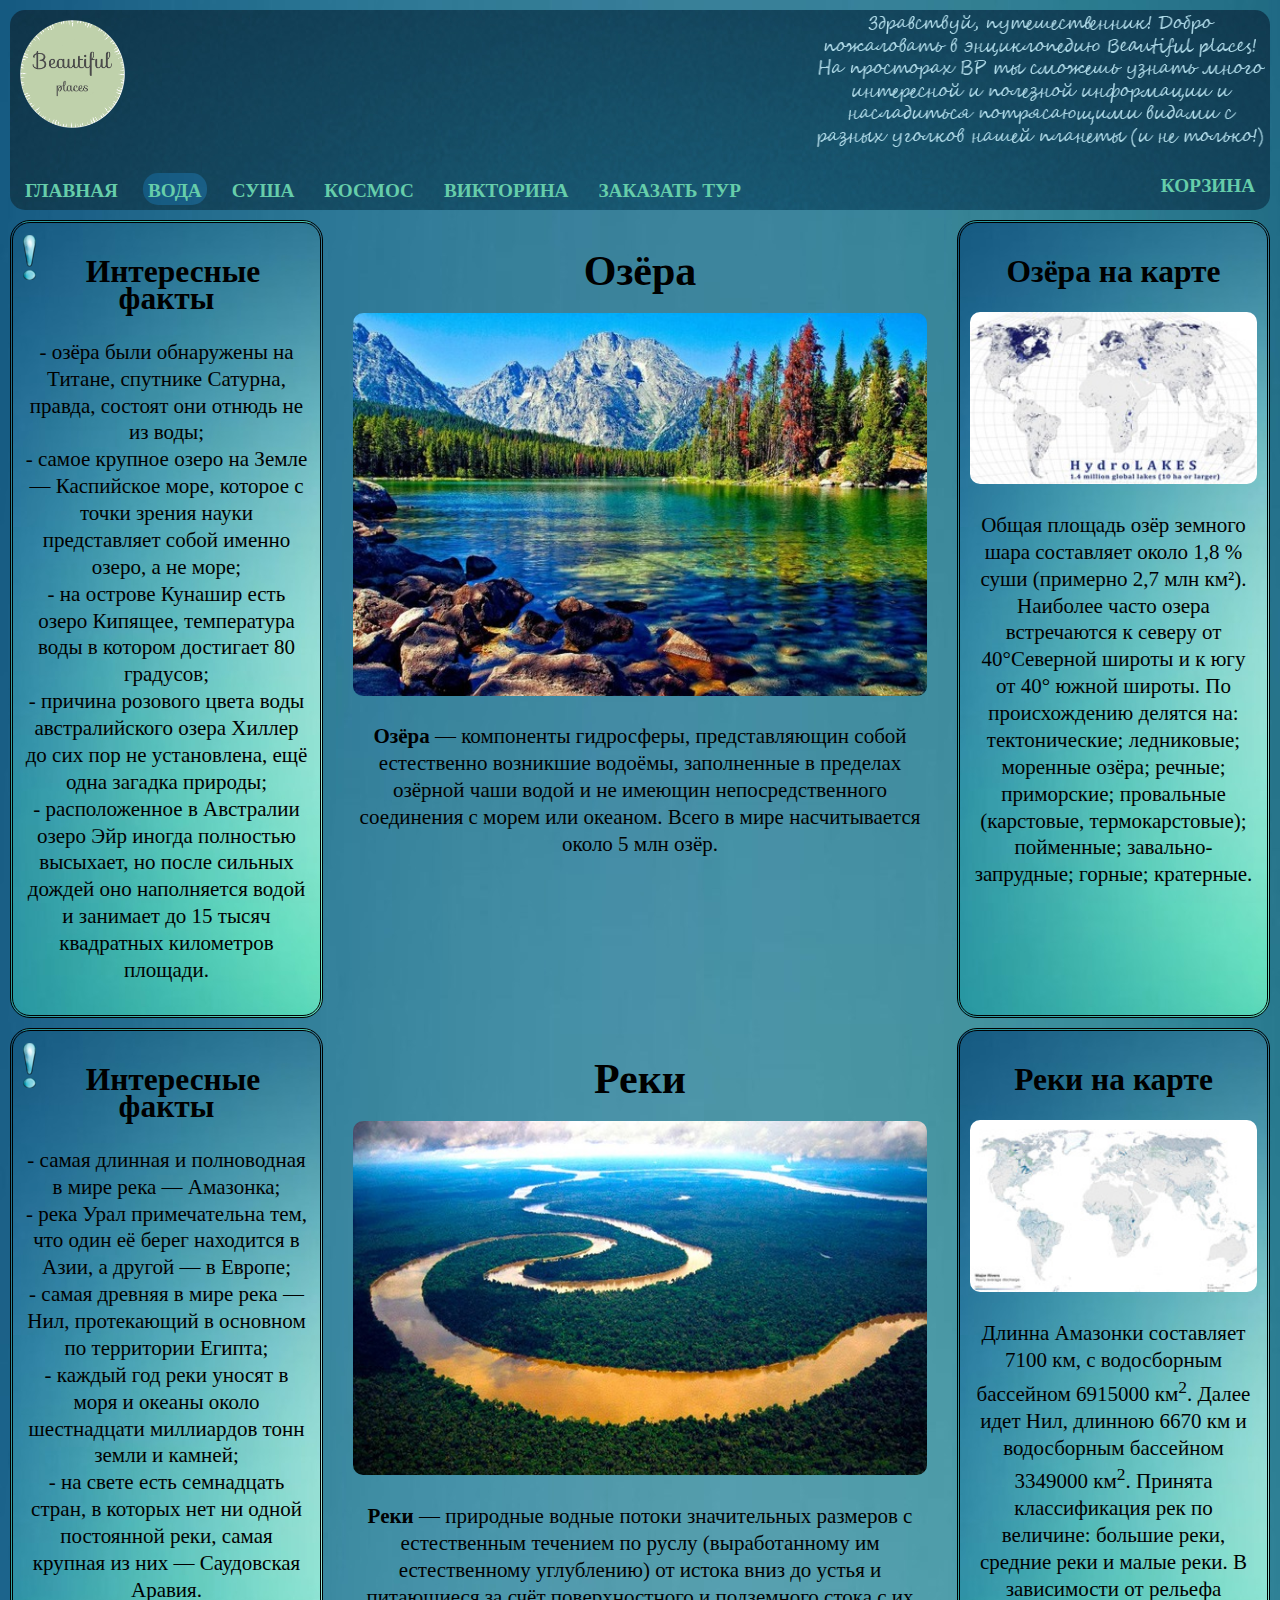
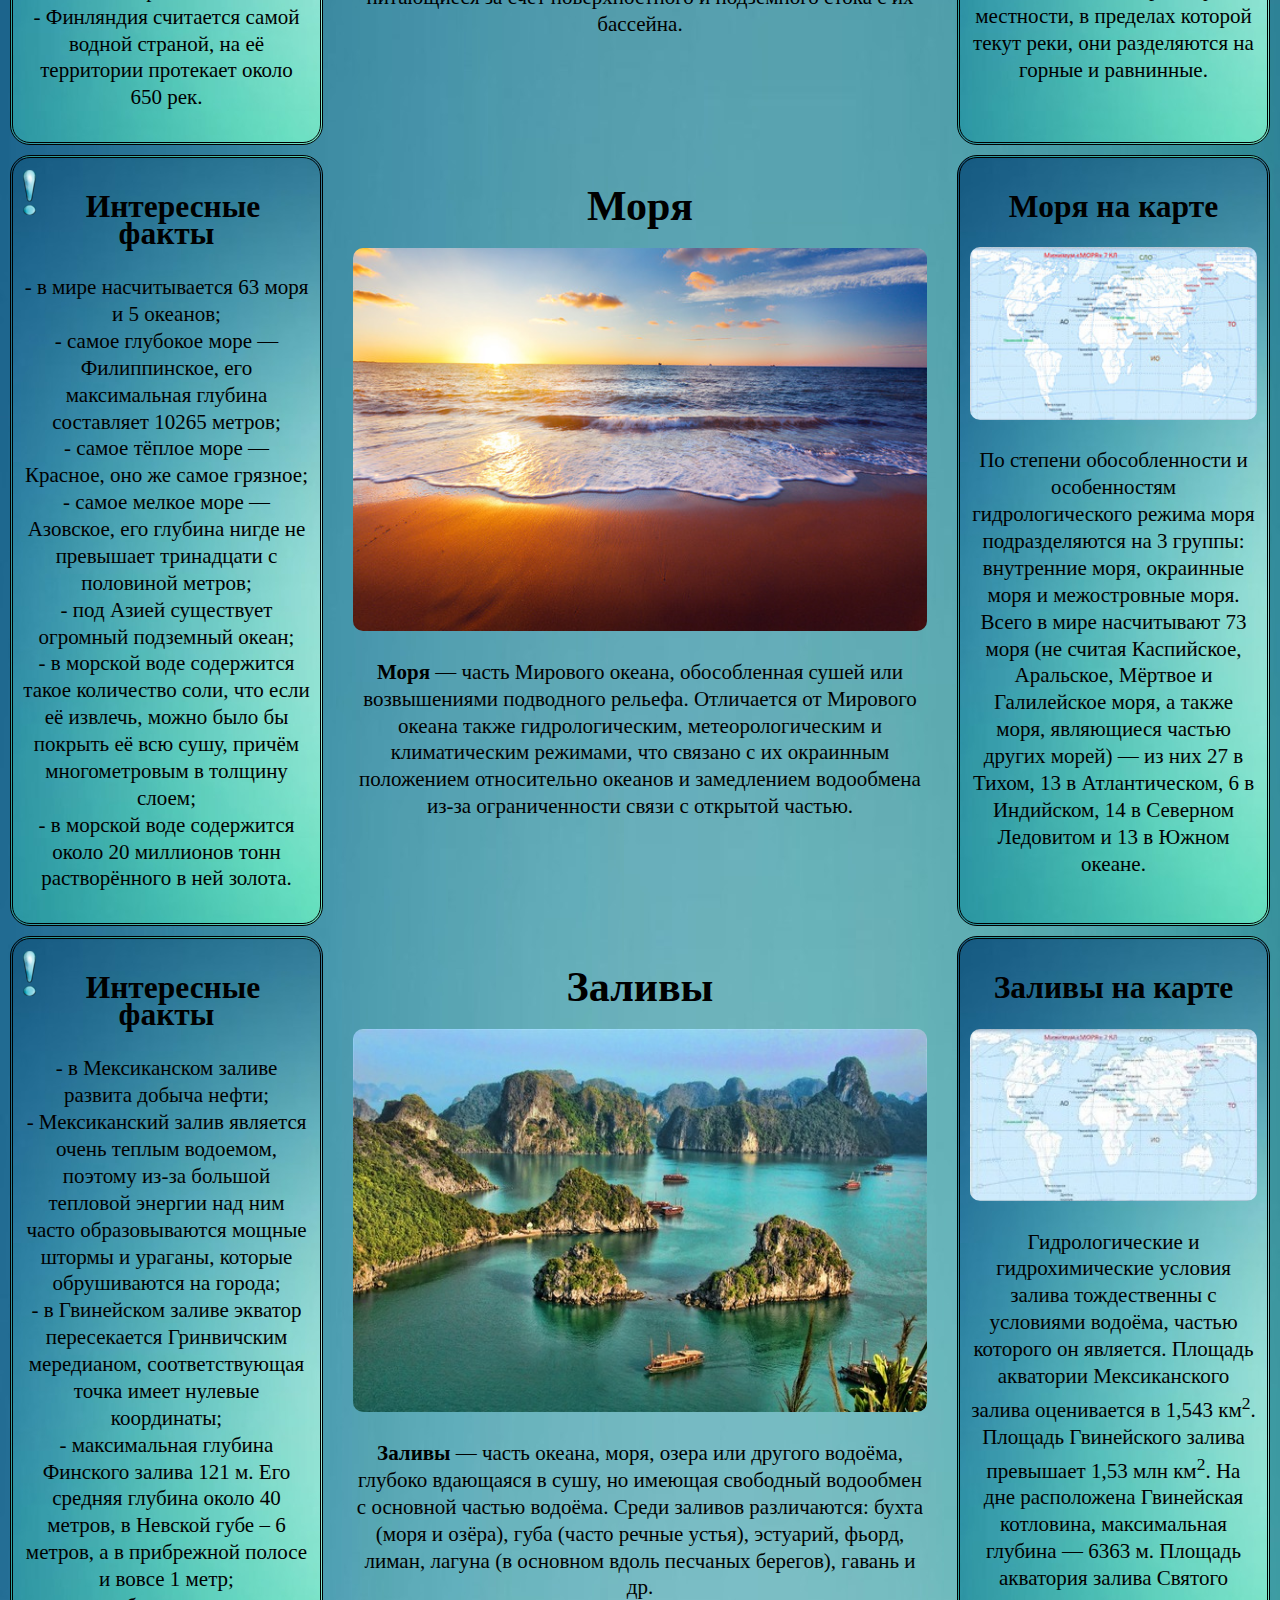
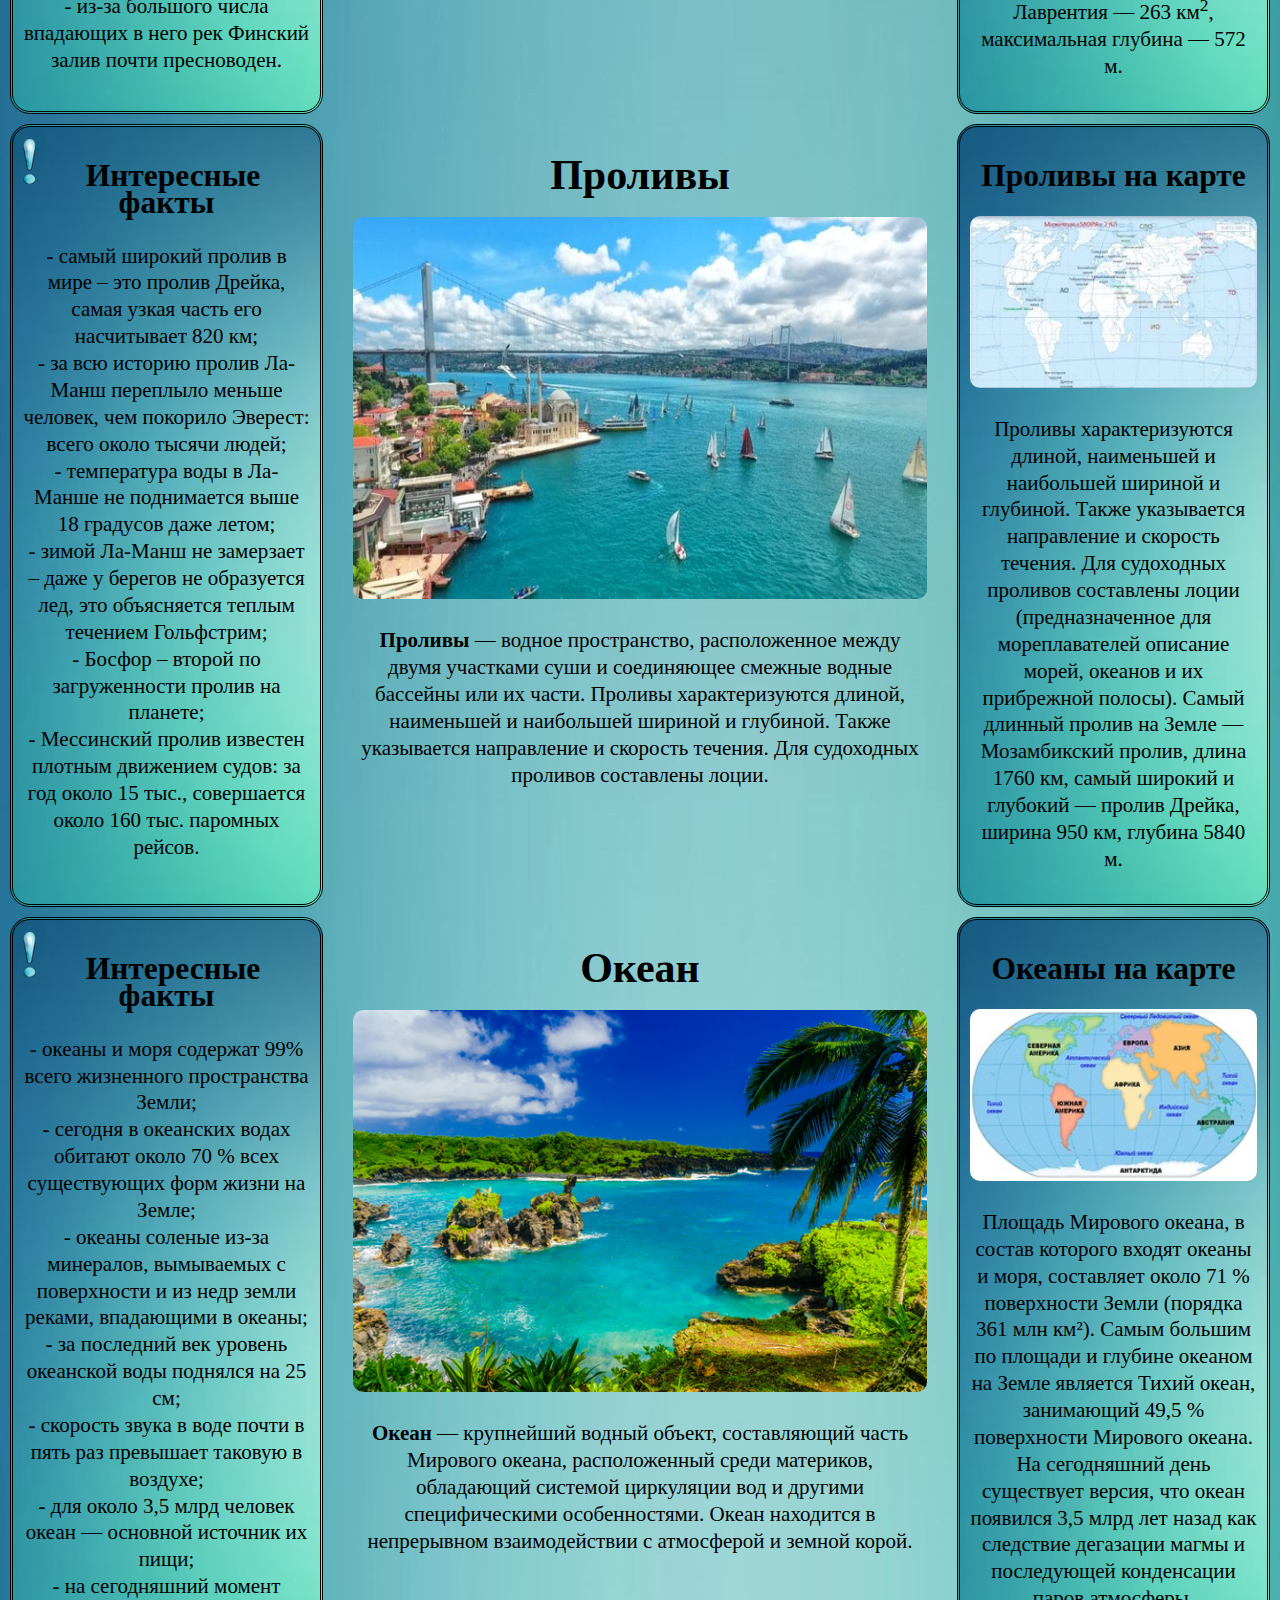
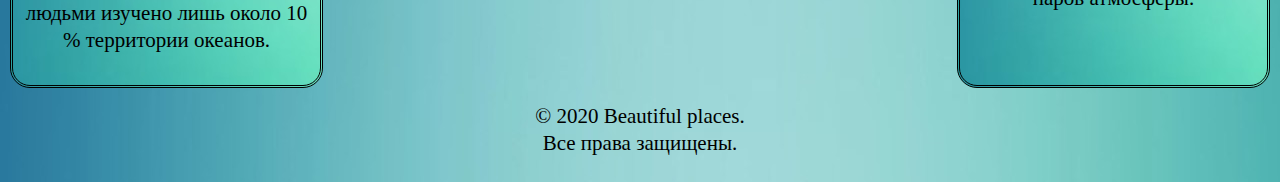
<file: water.html>
<!doctype html>
<html lang="ru">
<head>
 <meta charset="utf-8">
 <title>Beautiful places</title>

 <link rel="stylesheet" type="text/css" href="styles/water.css">
 <link rel="stylesheet" href="animate/animate.css">
 <link rel="stylesheet" href="dist/css/lightbox.css">
 <meta name="viewport" content="width=device-width, initial-scale=1.0">

 <script src="dist/js/lightbox-plus-jquery.js"></script>
 <script src="animate/wow.min.js"></script>
 <script>
 	new WOW().init();
 </script>

</head>

<body>

	<div class="header wow bounceInDown" data-wow-duration = "2s">

		<div class="head">

			<div class="logo">
				<a href="index.html">
					<img src="images/logo.png" class="logo">
				</a>
			</div>
			
			<div class="slogan">
				<img src="images/slogan.png">
			</div>

		</div>

		<div class="nav">
			<a href="index.html" class="menu">ГЛАВНАЯ</a>
			<a href="water.html" class="menu selected">ВОДА</a>
			<a href="land.html" class="menu">СУША</a>
			<a href="space.html" class="menu">КОСМОС</a>
			<a href="quiz.html" class="menu">ВИКТОРИНА</a>
			<a href="tours.html" class="menu">ЗАКАЗАТЬ ТУР</a>

			<div class="shoppingСart">
				<a href="cart.html">КОРЗИНА</a>
			</div>
		</div>
		
	</div>

	<div class="content">

		<div class="waterInterestingFacts wow bounce">

			<img src="images/point.png" class="point">
			<h2><strong>Интересные факты</strong></h2>
			<p>
				- озёра были обнаружены на Титане, спутнике Сатурна, правда, состоят они отнюдь не из воды;<br>
				- самое крупное озеро на Земле — Каспийское море, которое с точки зрения науки представляет собой именно озеро, а не море;<br>						
				- на острове Кунашир есть озеро Кипящее, температура воды в котором достигает 80 градусов;<br>
				- причина розового цвета воды австралийского озера Хиллер до сих пор не установлена, ещё одна загадка природы;<br>
				- расположенное в Австралии озеро Эйр иногда полностью высыхает, но после сильных дождей оно наполняется водой и занимает до 15 тысяч квадратных километров площади.
			</p>

		</div>

		<div class="waterMainContent wow bounce" data-wow-duration = "2s">

			<h1>Озёра</h1>
			<img class="waterImg" src="images/water/lake.jpg">
			<p><strong>Озёра</strong> — компоненты гидросферы, представляющин собой естественно возникшие водоёмы, заполненные в пределах озёрной чаши водой и не имеющин непосредственного соединения с морем или океаном. Всего в мире насчитывается около 5 млн озёр.</p>

		</div>

		<div class="waterMap wow bounce" data-wow-duration = "3s">

			<h2><strong>Озёра на карте</strong></h2>
			<a href="images/big-map/big-map-lake.jpg" data-lightbox="test"><img class="waterImg" src="images/small-map/map-lake.jpg"></a>
			<p>Общая площадь озёр земного шара составляет около 1,8 % суши (примерно 2,7 млн км²). Наиболее часто озера встречаются к северу от 40°Cеверной широты и к югу от 40° южной широты. По происхождению делятся на: тектонические; ледниковые; моренные озёра; речные; приморские; провальные (карстовые, термокарстовые); пойменные; завально-запрудные; горные; кратерные.</p>

		</div>

	</div>

	<div class="content">

		<div class="waterInterestingFacts">

			<img src="images/point.png" class="point">
			<h2><strong>Интересные факты</strong></h2>
			<p>
				- самая длинная и полноводная в мире река — Амазонка;<br>
				- река Урал примечательна тем, что один её берег находится в Азии, а другой — в Европе;<br>
				- самая древняя в мире река — Нил, протекающий в основном по территории Египта;<br>
				- каждый год реки уносят в моря и океаны около шестнадцати миллиардов тонн земли и камней;<br>
				- на свете есть семнадцать стран, в которых нет ни одной постоянной реки, самая крупная из них — Саудовская Аравия.<br>
				- Финляндия считается самой водной страной, на её территории протекает около 650 рек.
			</p>

		</div>

		<div class="waterMainContent">
				
			<h1>Реки</h1>
			<img class="waterImg" src="images/water/river.jpg">
			<p><strong>Реки</strong> — природные водные потоки значительных размеров с естественным течением по руслу (выработанному им естественному углублению) от истока вниз до устья и питающиеся за счёт поверхностного и подземного стока с их бассейна.</p>
				
		</div>

		<div class="waterMap">

			<h2><strong>Реки на карте</strong></h2>
			<a href="images/big-map/big-map-river.jpg" data-lightbox="test"><img class="waterImg" src="images/small-map/map-river.jpg"></a>
			<p>Длинна Амазонки составляет 7100 км, с водосборным бассейном 6915000 км<sup>2</sup>. Далее идет Нил, длинною 6670 км и водосборным бассейном 3349000 км<sup>2</sup>. Принята классификация рек по величине: большие реки, средние реки и малые реки. В зависимости от рельефа местности, в пределах которой текут реки, они разделяются на горные и равнинные. </p>

		</div>

	</div>

	<div class="content">

		<div class="waterInterestingFacts">

			<img src="images/point.png" class="point">
			<h2><strong>Интересные факты</strong></h2>
			<p>
				- в мире насчитывается 63 моря и 5 океанов;<br>
				- самое глубокое море — Филиппинское, его максимальная глубина составляет 10265 метров;<br>
				- самое тёплое море — Красное, оно же самое грязное;<br>
				- самое мелкое море — Азовское, его глубина нигде не превышает тринадцати с половиной метров;<br>
				- под Азией существует огромный подземный океан;<br>
				- в морской воде содержится такое количество соли, что если её извлечь, можно было бы покрыть её всю сушу, причём многометровым в толщину слоем;<br>
				- в морской воде содержится около 20 миллионов тонн растворённого в ней золота.
			</p>

		</div>

		<div class="waterMainContent">
				
			<h1>Моря</h1>
			<img class="waterImg" src="images/water/sea.jpg">
			<p><strong>Моря</strong> — часть Мирового океана, обособленная сушей или возвышениями подводного рельефа. Отличается от Мирового океана также гидрологическим, метеорологическим и климатическим режимами, что связано с их окраинным положением относительно океанов и замедлением водообмена из-за ограниченности связи с открытой частью.</p>
				
		</div>

		<div class="waterMap">

			<h2><strong>Моря на карте</strong></h2>
			<a href="images/big-map/big-map-sea.png" data-lightbox="test"><img class="waterImg" src="images/small-map/map-sea.jpg"></a>
			<p>По степени обособленности и особенностям гидрологического режима моря подразделяются на 3 группы: внутренние моря, окраинные моря и межостровные моря. Всего в мире насчитывают 73 моря (не считая Каспийское, Аральское, Мёртвое и Галилейское моря, а также моря, являющиеся частью других морей) — из них 27 в Тихом, 13 в Атлантическом, 6 в Индийском, 14 в Северном Ледовитом и 13 в Южном океане.</p>

		</div>

	</div>

	<div class="content">

		<div class="waterInterestingFacts">

			<img src="images/point.png" class="point">
			<h2><strong>Интересные факты</strong></h2>
			<p>
				- в Мексиканском заливе развита добыча нефти;<br>
				- Мексиканский залив является очень теплым водоемом, поэтому из-за большой тепловой энергии над ним часто образовываются мощные штормы и ураганы, которые обрушиваются на города;<br>
				- в Гвинейском заливе экватор пересекается Гринвичским мередианом, соответствующая точка имеет нулевые координаты;<br>
				- максимальная глубина Финского залива 121 м. Его средняя глубина около 40 метров, в Невской губе – 6 метров, а в прибрежной полосе и вовсе 1 метр;<br>
				- из-за большого числа впадающих в него рек Финский залив почти пресноводен.
			</p>

		</div>

		<div class="waterMainContent">
				
			<h1>Заливы</h1>
			<img class="waterImg" src="images/water/gulf.jpg">
			<p><strong>Заливы</strong> — часть океана, моря, озера или другого водоёма, глубоко вдающаяся в сушу, но имеющая свободный водообмен с основной частью водоёма. Среди заливов различаются: бухта (моря и озёра), губа (часто речные устья), эстуарий, фьорд, лиман, лагуна (в основном вдоль песчаных берегов), гавань и др.</p>
				
		</div>

		<div class="waterMap">

			<h2><strong>Заливы на карте</strong></h2>
			<a href="images/big-map/big-map-gulf.jpg" data-lightbox="test"><img class="waterImg" src="images/small-map/map-gulf.jpg"></a>
			<p>Гидрологические и гидрохимические условия залива тождественны с условиями водоёма, частью которого он является. Площадь акватории Мексиканского залива оценивается в 1,543 км<sup>2</sup>. Площадь Гвинейского залива превышает 1,53 млн км<sup>2</sup>. На дне расположена Гвинейская котловина, максимальная глубина — 6363 м. Площадь акватория залива Святого Лаврентия — 263 км<sup>2</sup>, максимальная глубина — 572 м.</p>

		</div>

	</div>

	<div class="content">

		<div class="waterInterestingFacts">

			<img src="images/point.png" class="point">
			<h2><strong>Интересные факты</strong></h2>
			<p>
				- самый широкий пролив в мире – это пролив Дрейка, самая узкая часть его насчитывает 820 км;<br>
				- за всю историю пролив Ла-Манш переплыло меньше человек, чем покорило Эверест: всего около тысячи людей;<br>
				- температура воды в Ла-Манше не поднимается выше 18 градусов даже летом;<br>
				- зимой Ла-Манш не замерзает – даже у берегов не образуется лед, это объясняется теплым течением Гольфстрим;<br>
				- Босфор – второй по загруженности пролив на планете;<br>
				- Мессинский пролив известен плотным движением судов: за год около 15 тыс., совершается около 160 тыс. паромных рейсов.
			</p>

		</div>

		<div class="waterMainContent">
				
			<h1>Проливы</h1>
			<img class="waterImg" src="images/water/strait.jpg">
			<p><strong>Проливы</strong> — водное пространство, расположенное между двумя участками суши и соединяющее смежные водные бассейны или их части. Проливы характеризуются длиной, наименьшей и наибольшей шириной и глубиной. Также указывается направление и скорость течения. Для судоходных проливов составлены лоции.</p>
				
		</div>

		<div class="waterMap">

			<h2><strong>Проливы на карте</strong></h2>
			<a href="images/big-map/big-map-strait.jpg" data-lightbox="test"><img class="waterImg" src="images/small-map/map-strait.jpg"></a>
			<p>Проливы характеризуются длиной, наименьшей и наибольшей шириной и глубиной. Также указывается направление и скорость течения. Для судоходных проливов составлены лоции (предназначенное для мореплавателей описание морей, океанов и их прибрежной полосы). Самый длинный пролив на Земле — Мозамбикский пролив, длина 1760 км, самый широкий и глубокий — пролив Дрейка, ширина 950 км, глубина 5840 м.</p>

		</div>

	</div>

	<div class="content">

		<div class="waterInterestingFacts">

			<img src="images/point.png" class="point">
			<h2><strong>Интересные факты</strong></h2>
			<p>
				- океаны и моря содержат 99% всего жизненного пространства Земли;<br>
				- сегодня в океанских водах обитают около 70 % всех существующих форм жизни на Земле;<br>
				- океаны соленые из-за минералов, вымываемых с поверхности и из недр земли реками, впадающими в океаны;<br>
				- за последний век уровень океанской воды поднялся на 25 см;<br>
				- скорость звука в воде почти в пять раз превышает таковую в воздухе;<br>
				- для около 3,5 млрд человек океан — основной источник их пищи;<br>
				- на сегодняшний момент людьми изучено лишь около 10 % территории океанов.
			</p>

		</div>

		<div class="waterMainContent">
				
			<h1>Океан</h1>
			<img class="waterImg" src="images/water/ocean.jpg">
			<p><strong>Океан</strong> — крупнейший водный объект, составляющий часть Мирового океана, расположенный среди материков, обладающий системой циркуляции вод и другими специфическими особенностями. Океан находится в непрерывном взаимодействии с атмосферой и земной корой.</p>
					
		</div>

		<div class="waterMap">

			<h2><strong>Океаны на карте</strong></h2>
			<a href="images/big-map/big-map-ocean.jpg" data-lightbox="test"><img class="waterImg" src="images/small-map/map-ocean.jpg"></a>
			<p>Площадь Мирового океана, в состав которого входят океаны и моря, составляет около 71 % поверхности Земли (порядка 361 млн км²). Самым большим по площади и глубине океаном на Земле является Тихий океан, занимающий 49,5 % поверхности Мирового океана. На сегодняшний день существует версия, что океан появился 3,5 млрд лет назад как следствие дегазации магмы и последующей конденсации паров атмосферы.</p>

		</div>

	</div>

	<div class="footer">
		&copy 2020 Beautiful places.<br>Все права защищены.
	</div> 

</body>

</html>
</file>
<file: styles/index.css>
body {
	background: url(../images/home/ground.jpg); /*background*/
	font-family: Gabriola, Segoe Script, Verdana, sans-serif;
	font-size: 1.2em;
	line-height: 1.4em;
	margin: 0px;
}

h2 {
	font-weight: normal;
	font-size: 30px;
	text-align: center;
}

p {
	font-size: 23px;
}

.img {
	border-radius: 15px;
	width: 100%;
}

.header {
	background: url(../images/home/header.jpg);
	margin: 10px;
	border-radius: 15px;
}

.head {
	display: flex;
	flex-flow: row nowrap;
}

.head div {
	flex: 1;
}

.logo {
	width: 105px;
	height: 108px;
	margin: 5px 0px 0px 5px;
}

.slogan {
	text-align: right;
}

.slogan img {
	width: 450px;
	height: 150px;
	padding-top: 5px;
	padding-right: 5px;
}

.nav {
	display: flex;
	flex-flow: row nowrap;
}

.nav a {
	color: #66CDAA;
	text-decoration: none;
	font-weight: bold;
	padding: 5px 5px 0 5px;
	margin-bottom: 5px;
}

.menu {
	margin: 0px 10px 0px 10px;
	padding: 5px 0px 0px 0px;
}

.menu a:link, a:visited {
	color: #66CDAA;
 	border-bottom: none;
 	font-weight: bold;
 	text-decoration: none;
}

.shoppingСart {
	flex: 1;
	text-align: right;
	padding-right: 10px;
}

.selected {
 	background: url(../images/home/selected.jpg);
 	border-radius: 15px;
}

.content {
	display: flex;
	flex-wrap: wrap;
}

.content div {
	flex: 1;
	margin: 10px 10px 0px 10px;
}

.water {
	min-width: 200px;
	color: #006400;
	background: url(../images/home/water.jpg);
	text-align: center;
	font-size: 1.3em;
	padding: 15px;
	border-radius: 15px;
	opacity: 0.8;
	transition-duration: 2s;
}

.water:hover {
	opacity: 1;
	-webkit-transform: scale(1.05);
  	-ms-transform: scale(1.05);
  	transform: scale(1.05);
}

#water {
	text-decoration: none;
	color: #006400;
}

.land {
	min-width: 200px;
	color: #8B4513;
	background: url(../images/home/land.jpg);
	text-align: center;
	font-size: 1.3em;
	padding: 15px;
	border-radius: 15px;
	opacity: 0.8;
	transition-duration: 2s;
}

.land:hover {
	opacity: 1;
	-webkit-transform: scale(1.05);
  	-ms-transform: scale(1.05);
  	transform: scale(1.05);
}

#land {
	text-decoration: none;
	color: #8B4513;
}

.space {
	min-width: 200px;
	color: #F0FFF0;
	background: url(../images/home/space.jpg);
	text-align: center;
	font-size: 1.3em;
	padding: 15px;
	border-radius: 15px;
	opacity: 0.8;
	transition-duration: 2s;
}
.space:hover {
	opacity: 1;
	-webkit-transform: scale(1.05);
  	-ms-transform: scale(1.05);
  	transform: scale(1.05);
}

#space {
	text-decoration: none;
	color: #F0FFF0;
}

.contentOther {
	display: flex;
	flex-wrap: nowrap;
	justify-content: center;
	align-items: center;
}

.contentOther div {
	margin: 20px 10px 0px 10px;
}

.quiz {
	width: 400px;
	color: #8B4513;
	background: url(../images/home/quiz-ground.jpg);
	text-align: center;
	font-size: 1.3em;
	padding: 15px;
	border-radius: 15px;
	opacity: 0.8;
	transition-duration: 2s;
}

.quiz:hover {
	opacity: 1;
	-webkit-transform: scale(1.05);
  	-ms-transform: scale(1.05);
  	transform: scale(1.05);
}

#quiz {
	text-decoration: none;
	color: #F0FFF0;
}

.tours {
	width: 400px;
	color: #8B0000;
	background: url(../images/home/tours-ground.jpg);
	text-align: center;
	font-size: 1.3em;
	padding: 15px;
	border-radius: 15px;
	opacity: 0.8;
	transition-duration: 2s;
}

.tours:hover {
	opacity: 1;
	-webkit-transform: scale(1.05);
  	-ms-transform: scale(1.05);
  	transform: scale(1.05);
}

#tours {
	text-decoration: none;
	color: #8B0000;
}

.footer {	
	color: #ADD8E6;
	text-align: center;
	padding: 15px;
	margin: 10px;
}

@media (max-width: 750px) {

	.slogan img {
		width: 330px;
		height: 110px;
		margin-top: 10px;
	}

	.nav {
		display: flex;
		flex-flow: row nowrap;
	}

	.menu {
		margin: 0px 3px 0px 3px;
	}

}

@media (max-width: 500px) {

	.content {
		flex-flow: column;
	}

	.contentOther {
		flex-wrap: wrap;
	}

	.slogan img {
		width: 180px;
		height: 80px;
		margin-top: 10px;
	}

	.nav {
		flex-flow: column;
		text-align: center;
	}

	.shoppingСart {
		text-align: center;
	}

}
</file>
<file: styles/cart.css>
#adress {
	padding: 30px;
}

form {
	background: url(../images/quiz/header.jpg);
	margin-left: 70px;
	font-size: 25px;
	width: 50%;
	border-radius: 15px;
	border: 1px solid black;
}

.form {
	padding: 5px;
	margin: 0px;
}

input[type=text] {
	background: url(../images/quiz/cart.jpg);
	width: 80%;
	padding: 10px;
	border: 1px solid black;
	border-radius: 5px;
}

input[type=text]:focus {
    border: 3px solid #66CDAA;
}

.form h3 {
	color: #66CDAA;
	font-size: 25px;
	font-weight: bold;
}

.shoppingСart {
	flex: 1;
	text-align: right;
	padding-right: 10px;
}

.cart {
	background: url(../images/quiz/cart.jpg);
	text-align: center;
	width: 90%;
	margin-top: 30px;
	margin: auto;
	border-radius: 10px;
}

.cart td {
	border-collapse: collapse;
	border-style: solid;
	border-color: black;
	border-width: 1px;
	border-radius: 5px;
	font-size: 25px;
	font-weight: bold;
}

.topic {
	background: url(../images/quiz/header.jpg);
	margin: 0px;
	padding: 0px;
	color: #66CDAA;
}

.order {
	width: 100%;
	font-family: Gabriola, Segoe Script, Verdana, sans-serif;
	font-size: 23px;
}

button {
	background: url(../images/quiz/header.jpg);
	color: #66CDAA;
	border-radius: 5px;
	font-size: 18px;
	cursor: pointer;
}

h1 {
	text-align: center;
	color: #ADD8E6;
}

@media (max-width: 500px) {

	.shoppingСart {
		text-align: center;
	}

}

@media (max-width: 600px) {

	.cart {
		margin-right: 10px;
		margin-left: 10px;
	}

}
</file>
<file: styles/land.css>
body {
	background: url(../images/land/ground.jpg);
	font-family: Gabriola, Verdana, sans-serif;
	color: maroon;
	font-size: 1.2em;
	line-height: 1.4em;
	margin: 0px;
}

.header{
	background: url(../images/land/header.jpg); 
	margin: 10px 10px 0 10px;
	border-radius: 15px;
}

.head {
	display: flex;
	flex-flow: row nowrap;
}

.head div {
	flex: 1;
}

.logo {
	width: 105px;
	height: 108px;
	margin: 5px 0px 0px 5px;
}

.slogan {
	text-align: right;
}

.slogan img {
	width: 450px;
	height: 150px;
	padding-right: 5px;
}

.nav {
	display: flex;
	flex-flow: row nowrap;
}

.nav a {
	color: #FFD700;
	text-decoration: none;
	font-weight: bold;
	padding: 5px 5px 0 5px;
	margin-bottom: 5px;
}

.menu {
	margin: 0px 10px 0px 10px;
}

.menu a:link, a:visited {
	color: #FFD700;
 	border-bottom: none;
 	font-weight: bold;
 	text-decoration: none;
}

.shoppingСart {
	flex: 1;
	text-align: right;
	padding-right: 10px;
}

.selected {
 	background-color: maroon;
 	border-radius: 15px;
 }

.content {
	display: flex;
	flex-wrap: wrap;
}

.content div {
	margin: 10px 10px 0px 10px;
	padding: 10px;
}

.landInterestingFacts {
	min-width: 220px;
	flex: 1 1;
	background: url(../images/land/sideground.jpg);
	font-size: 21px;
	text-align: center;
	border-radius: 20px;
	border-style: double;
}

.landMainContent {
	min-width: 450px;
	flex: 2 1;
	font-size: 21px;
	text-align: center;
}

.landMainContent a {
	text-decoration: none;
	color: maroon;
}

.landMap {
	min-width: 220px;
	flex: 1 1;
	background: url(../images/land/sideground.jpg);
	font-size: 21px;
	text-align: center;
	border-radius: 20px;
	border-style: double;
}

.footer {
	font-size: 21px;
	text-align: center;
	padding: 15px;
	margin: 0px 10px 10px 10px;
}

.point {
	float: left;
	padding-top: 2px;
}

.landImg {
	border-radius: 10px;
	width: 100%;
}

@media (max-width: 768px) {

	.slogan img {
		width: 330px;
		height: 110px;
		margin-top: 10px;
	}

	.menu {
		margin: 0px 3px 0px 3px;
	}

	.content {
		display: flex;
		flex-wrap: wrap-reverse;
	}

	.landMainContent {
		order: 3;
	}

	.landInterestingFacts {
		order: 2;
	}

	.landMap {
		order: 1;
	}

}

@media (max-width: 500px) {

	.slogan img {
		width: 180px;
		height: 80px;
		margin-top: 10px;
	}

	.nav {
		flex-flow: column;
		text-align: center;
	}

	.shoppingСart {
		text-align: center;
	}

	.content {
		flex-flow: column;
	}

	.landMainContent {
		min-width: 250px;
		order: 1;
	}

	.landInterestingFacts {
		order: 2;
	}

	.landMap {
		order: 3;
	}
	
}
</file>
<file: styles/quiz.css>
.shoppingСart {
	flex: 1;
	text-align: right;
	padding-right: 10px;
}

body {
	background: url(../images/home/ground.jpg);
	font-family: Gabriola, Segoe Script, Verdana, sans-serif;
	color: white;
}

#choice1, #choice2, #choice3, #choice4 {
	font-family: URW Chancery L, cursive;
	display: none;
	margin-bottom: 10px;
}

.test {
    text-decoration: none;
    font-size: 20px;
    margin-right: 20px;
    color: #fff;
    background: maroon;
    padding: 4px 8px;
	border: 0;
	border-radius: 15px;
	cursor: pointer;
}

#greeting {
	font-size: 33px;
	color: #ADD8E6;
	font-weight: bold;
	padding-top: 2px;
}

#result {
	font-size: 38px;
	font-weight: bold;
	padding-top: 2px;
}

#question {
	font-size: 38px;
	font-weight: bold;
	padding-top: 2px;
}

#restart {
	color: #ADD8E6;
	font-size: 20px;
	font-weight: bold;
	margin-left: auto;
    margin-right: auto;
}

#start {
	font-family: URW Chancery L, cursive;
	font-size: 20px;
}

.choice {
	text-align: center;
}

.choice > button {
	margin-left: auto;
    margin-right: auto;
}
</file>
<file: styles/space.css>
body {
	background: url(../images/space/ground.jpg);
	font-family: Gabriola, Verdana, sans-serif;
	font-size: 1.2em;
	line-height: 1.4em;
	margin: 0px;
}

.header{
	background: url(../images/space/header.jpg); 
	margin: 10px 10px 0 10px;
	border-radius: 15px;
}

.head {
	display: flex;
	flex-flow: row nowrap;
}

.head div {
	flex: 1;
}

.logo {
	width: 105px;
	height: 108px;
	margin: 5px 0px 0px 5px;
}

.slogan {
	text-align: right;
}

.slogan img {
	width: 450px;
	height: 150px;
	padding-top: 5px;
	padding-right: 5px;
}

.nav {
	display: flex;
	flex-flow: row nowrap;
}

.nav a {
	color: #66CDAA;
	text-decoration: none;
	font-weight: bold;
	padding: 5px 5px 0 5px;
	margin-bottom: 5px;
}

.menu {
	margin: 0px 10px 0px 10px;
}

.menu a:link, a:visited {
	color: #66CDAA;
 	border-bottom: none;
 	font-weight: bold;
 	text-decoration: none;
}

.shoppingСart {
	flex: 1;
	text-align: right;
	padding-right: 10px;
}

.selected {
 	background: url(../images/space/selected.jpg);
 	border-radius: 15px;
 }

.content {
	display: flex;
	flex-wrap: wrap;
}

.content div {
	margin: 10px 10px 0px 10px;
	padding: 10px;
}

.spaceInterestingFacts {
	min-width: 220px;
	flex: 1 1;
	font-size: 21px;
	color: #FFFAFA;
	text-align: center;
	border-radius: 20px;
	border-style: double;
}

.spaceMainContent {
	font-size: 21px;
	min-width: 450px;
	flex: 2 1;
	text-align: center;
	color: #00FFFF;
}

.spaceMap {
	min-width: 220px;
	flex: 1 1;
	font-size: 21px;
	color: #FFFAFA;
	text-align: center;
	border-radius: 20px;
	border-style: double;
}

.footer {
	color: #FFFAFA;
	font-size: 21px;
	text-align: center;
	padding: 15px;
	margin: 0px 10px 10px 10px;
}

.point {
	float: left;
	padding-top: 2px;
} 

.spaceImg {
	border-radius: 10px;
	width: 100%;
}

@media (max-width: 768px) {

	.slogan img {
		width: 330px;
		height: 110px;
		margin-top: 10px;
	}

	.menu {
		margin: 0px 3px 0px 3px;
	}

	.content {
		display: flex;
		flex-wrap: wrap-reverse;
	}

	.spaceMainContent {
		order: 3;
	}

	.spaceInterestingFacts {
		order: 2;
	}

	.spaceMap {
		order: 1;
	}

}

@media (max-width: 500px) {

	.slogan img {
		width: 180px;
		height: 80px;
		margin-top: 10px;
	}

	.nav {
		flex-flow: column;
		text-align: center;
	}

	.shoppingСart {
		text-align: center;
	}

	.content {
		flex-flow: column;
	}

	.spaceMainContent {
		min-width: 250px;
		order: 1;
	}

	.spaceInterestingFacts {
		order: 2;
	}

	.spaceMap {
		order: 3;
	}

}
</file>
<file: styles/water.css>
body {
	background: url(../images/water/ground.jpg);
	font-family: Gabriola;
	font-size: 1.2em;
	line-height: 1.4em;
	margin: 0px;
}

.header {
	background: url(../images/water/header.jpg); 
	margin: 10px 10px 0 10px;
	border-radius: 15px;
}

.head {
	display: flex;
	flex-flow: row nowrap;
}

.head div {
	flex: 1;
}

.logo {
	width: 105px;
	height: 108px;
	margin: 5px 0px 0px 5px;
}

.slogan {
	text-align: right;
}

.slogan img {
	width: 450px;
	height: 150px;
	padding-top: 5px;
	padding-right: 5px;
}

.nav {
	display: flex;
	flex-flow: row nowrap;
}

.nav a {
	color: #66CDAA;
	text-decoration: none;
	font-weight: bold;
	padding: 5px 5px 0 5px;
	margin-bottom: 5px;
}

.menu {
	margin: 0px 10px 0px 10px;
}

.menu a:link, a:visited {
	color: #66CDAA;
 	border-bottom: none;
 	font-weight: bold;
 	text-decoration: none;
}

.shoppingСart {
	flex: 1;
	text-align: right;
	padding-right: 10px;
}

.selected {
 	background: url(../images/water/selected.jpg);
 	border-radius: 15px;
}

.content {
	display: flex;
	flex-wrap: wrap;
}

.content div {
	margin: 10px 10px 0px 10px;
	padding: 10px;
}

.waterInterestingFacts {
	min-width: 220px;
	flex: 1 1;
	font-size: 21px;
	background: url(../images/water/sideground.jpg);
	text-align: center;
	border-radius: 20px;
	border-style: double;
}

.waterMainContent {
	min-width: 450px;
	flex: 2 1;
	font-size: 21px;
	text-align: center;
}

.waterMainContent a {
	text-decoration: none;
	color: black;
}

.waterMap {
	min-width: 220px;
	flex: 1 1;
	font-size: 21px;
	background: url(../images/water/sideground.jpg);
	text-align: center;
	border-radius: 20px;
	border-style: double;
}

.footer {
	font-size: 21px;
	text-align: center;
	padding: 15px;
	margin: 0px 10px 10px 10px;
}

.point {
	float: left;
	padding-top: 2px;
} 

.waterImg {
	border-radius: 10px;
	width: 100%;
}

@media (max-width: 768px) {

	.slogan img {
		width: 330px;
		height: 110px;
		margin-top: 10px;
	}

	.menu {
		margin: 0px 3px 0px 3px;
	}

	.content {
		display: flex;
		flex-wrap: wrap-reverse;
	}

	.waterMainContent {
		order: 3;
	}

	.waterInterestingFacts {
		order: 2;
	}

	.waterMap {
		order: 1;
	}

}

@media (max-width: 500px) {
	
	.slogan img {
		width: 180px;
		height: 80px;
		margin-top: 10px;
	}

	.nav {
		flex-flow: column;
		text-align: center;
	}

	.shoppingСart {
		text-align: center;
	}

	.content {
		flex-flow: column;
	}

	.waterMainContent {
		min-width: 250px;
		order: 1;
	}

	.waterInterestingFact {
		order: 2;
	}

	.waterMap {
		order: 3;
	}
	
}
</file>
